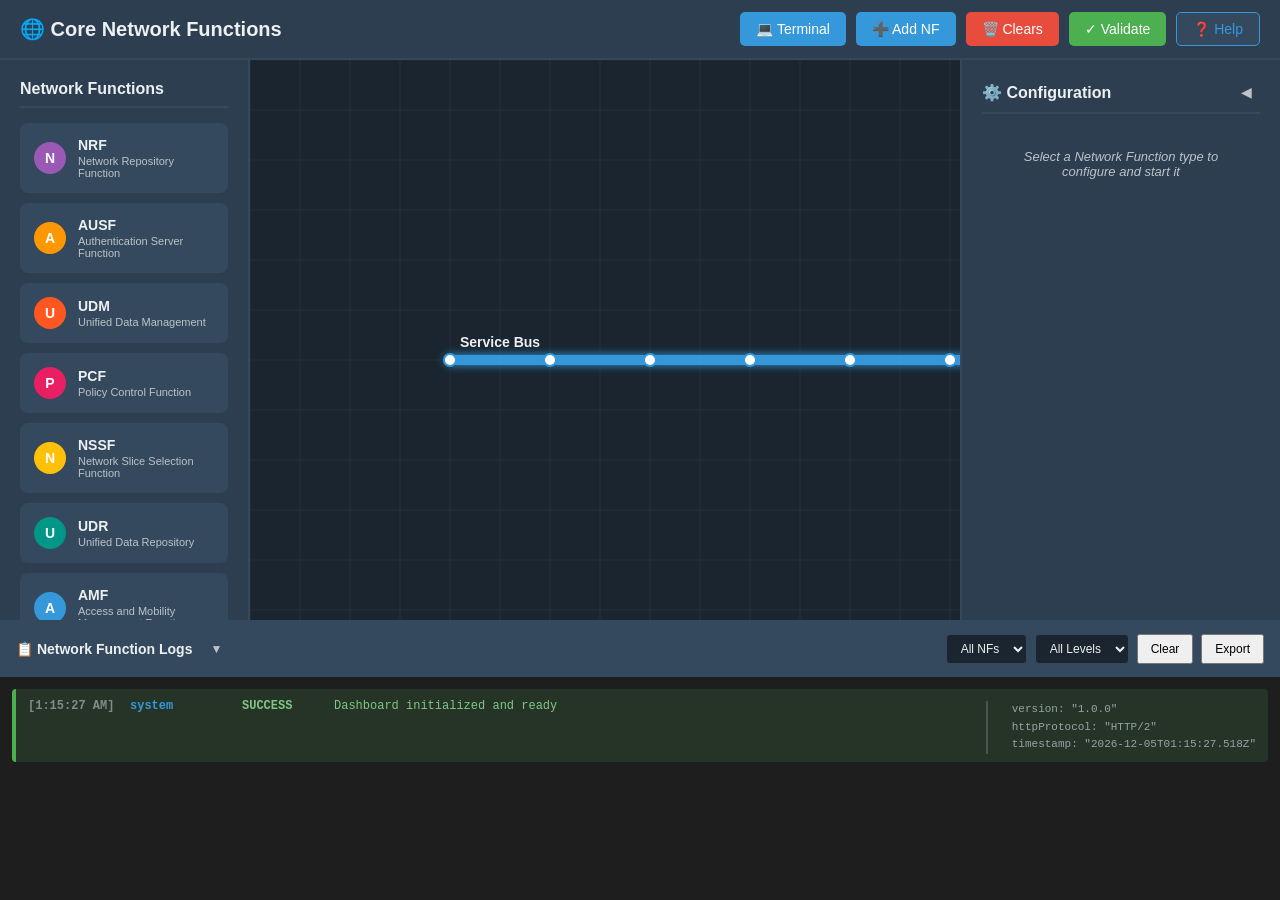
<file: simulation/index.html>
<!DOCTYPE html>
<html lang="en">

<head>
    <meta charset="UTF-8">
    <meta name="viewport" content="width=device-width, initial-scale=1.0">
    <title>5G SBA Network Dashboard</title>
    <link rel="stylesheet" href="css/main.css">
</head>

<body>
    <!-- Main Container -->
    <div class="dashboard-container">

        <!-- Top Toolbar -->
        <div class="toolbar">
            <div class="toolbar-left">
                <h1>🌐 Core Network Functions</h1>
            </div>
            <div class="toolbar-right">
                <!-- Main action buttons -->
                <button id="btn-terminal" class="btn btn-primary">💻 Terminal</button>
                <button id="btn-add-nf" class="btn btn-primary">➕ Add NF</button>
                <button id="btn-clear" class="btn btn-danger">🗑️ Clears</button>
                <button id="btn-validate" class="btn btn-info">✓ Validate</button>
                <button id="btn-help" class="btn btn-secondary">❓ Help</button>
            </div>
        </div>


        <!-- Main Content Area -->
        <div class="main-content">

            <!-- Left Sidebar - NF Palette -->
            <div class="sidebar-left">
                <h3>Network Functions</h3>
                <div class="nf-palette">
                    <!-- NF types will be dynamically added here -->
                </div>

                <div class="connection-controls">
                    <h3>Create Connection</h3>
                    <button id="btn-select-source" class="btn btn-block">Select Source</button>
                    <button id="btn-select-destination" class="btn btn-block" disabled>Select Destination</button>
                    <button id="btn-cancel-connection" class="btn btn-block btn-cancel"
                        style="display:none;">Cancel</button>
                </div>
            </div>

            <!-- Center Canvas Area -->
            <div class="canvas-container">
                <canvas id="main-canvas"></canvas>

                <!-- Canvas overlay messages -->
                <div id="canvas-message" class="canvas-message"></div>
            </div>

            <!-- Right Sidebar - Configuration Panel -->
            <div class="sidebar-right">
                <div id="config-panel" class="config-panel">
                    <div class="config-panel-header">
                        <h3>⚙️ Configuration</h3>
                        <button id="btn-toggle-config" class="btn-toggle-config" title="Hide/Show Configuration Panel (Ctrl+K)">
                            <span id="config-toggle-icon">◀</span>
                        </button>
                    </div>
                    <!-- Configuration form will be dynamically inserted here -->
                    <div id="config-form">
                        <p class="hint">Select a Network Function type to configure and start it</p>
                    </div>
                </div>
            </div>

        </div>

        <!-- Bottom Log Panel -->
        <div class="log-panel" id="log-panel">
            <div class="log-panel-header">
                <div class="log-header-left">
                    <h3>📋 Network Function Logs</h3>
                    <button id="btn-toggle-logs" class="btn-toggle-logs" title="Hide/Show Logs (Ctrl+L)">
                        <span id="toggle-icon">▼</span>
                    </button>
                </div>
                <div class="log-controls">
                    <select id="log-filter-nf">
                        <option value="all">All NFs</option>
                    </select>
                    <select id="log-filter-level">
                        <option value="all">All Levels</option>
                        <option value="ERROR">Errors</option>
                        <option value="WARNING">Warnings</option>
                        <option value="INFO">Info</option>
                        <option value="SUCCESS">Success</option>
                    </select>
                    <button id="btn-clear-logs" class="btn-small">Clear</button>
                    <button id="btn-export-logs" class="btn-small">Export</button>
                </div>
            </div>
            <div id="log-content" class="log-content">
                <!-- Logs will be dynamically added here -->
            </div>
        </div>

    </div>

    <!-- Modal for Adding NF -->
    <div id="add-nf-modal" class="modal" style="display:none;">
        <div class="modal-content">
            <h2>Select Network Function Type</h2>
            <div id="nf-grid" class="nf-grid">
                <!-- NF selection buttons will be added here -->
            </div>
            <button id="modal-cancel" class="btn btn-secondary">Cancel</button>
        </div>
    </div>

    <!-- Help Modal -->
    <div id="help-modal" class="modal" style="display:none;">
        <div class="modal-content help-modal-content">
            <h2>📚 5G Service-Based Architecture Guide</h2>
            <div class="help-content">
                <ol class="help-steps">
                    <li><span>Open the SBA Dashboard and verify all panels are loaded properly.</span></li>
                    <li><span>Open the <strong>Terminal</strong> from the toolbar.</span></li>
                    <li><span>Run <code>docker compose -f docker-compose.yml up -d</code> to start all Network Functions at once.</span></li>
                    <li><span>Or run <code>docker compose -f docker-compose.yml up -d &lt;service-name&gt;</code> to start a specific NF (e.g., <code>oai-nrf</code>).</span></li>
                    <li><span>Alternatively, select an NF from the left palette to configure and start it manually.</span></li>
                    <li><span>Enter a valid IP address, port number, and HTTP protocol, then click <strong>Start NF</strong>.</span></li>
                    <li><span>Wait 4–5 seconds for the NF to stabilize and register with the NRF.</span></li>
                    <li><span>Check the Logs Section for <em>"NF started successfully"</em> and <em>"Service registration complete"</em>.</span></li>
                    <li><span>Repeat steps 5–8 for all remaining NFs (AMF, SMF, UPF, UDM, AUSF, PCF, etc.).</span></li>
                    <li><span>Check running networks using <code>docker network ls</code>.</span></li>
                    <li><span>Verify NF IPs using <code>docker network inspect oaiworkshop</code>.</span></li>
                    <li><span>Click an NF, open its <strong>Command Prompt</strong>, and run <code>ping &lt;target_IP&gt;</code> to validate NF-to-NF connectivity.</span></li>
                    <li><span>Check ping output — zero packet loss confirms the components can reach each other.</span></li>
                    <li><span>Stop all services using <code>docker compose -f docker-compose.yml down</code>.</span></li>
                </ol>
            </div>
            <div class="help-footer">
                <a href="../procedure.html" target="_blank" class="btn-view-procedures">
                    For More Details... 📄 View Full Procedures
                </a>
                <button id="help-close" class="btn-help-close">Close</button>
            </div>
        </div>
    </div>

    <!-- Load all JavaScript files in correct order -->
    <script src="js/data-store.js"></script>
    <script src="js/nf-manager.js"></script>
    <script src="js/connection-manager.js"></script>
    <script src="js/bus-manager.js"></script>
    <script src="js/ping-manager.js"></script>
    <script src="js/log-engine.js"></script>
    <script src="js/canvas-renderer.js"></script>
    <script src="js/docker.js"></script>
    <script src="js/ui-controller.js"></script>
    <script src="js/app.js"></script>
<script src="../assets/js/iframeResize.js"></script>
        
        </body>

</html>
</file>
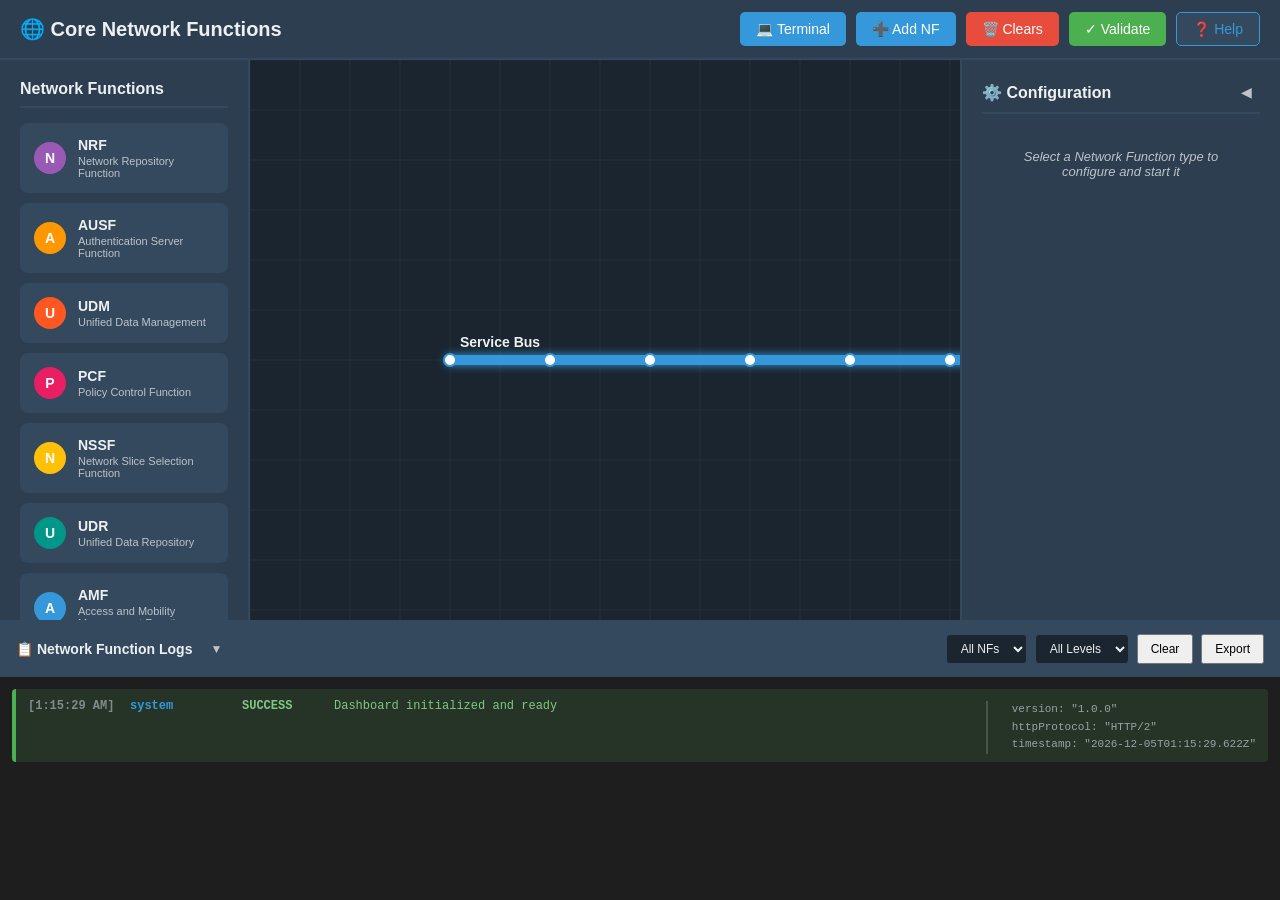
<file: experiment/simulation/index.html>
<!DOCTYPE html>
<html lang="en">

<head>
    <meta charset="UTF-8">
    <meta name="viewport" content="width=device-width, initial-scale=1.0">
    <title>5G SBA Network Dashboard</title>
    <link rel="stylesheet" href="css/main.css">
</head>

<body>
    <!-- Main Container -->
    <div class="dashboard-container">

        <!-- Top Toolbar -->
        <div class="toolbar">
            <div class="toolbar-left">
                <h1>🌐 Core Network Functions</h1>
            </div>
            <div class="toolbar-right">
                <!-- Main action buttons -->
                <button id="btn-terminal" class="btn btn-primary">💻 Terminal</button>
                <button id="btn-add-nf" class="btn btn-primary">➕ Add NF</button>
                <button id="btn-clear" class="btn btn-danger">🗑️ Clears</button>
                <button id="btn-validate" class="btn btn-info">✓ Validate</button>
                <button id="btn-help" class="btn btn-secondary">❓ Help</button>
            </div>
        </div>


        <!-- Main Content Area -->
        <div class="main-content">

            <!-- Left Sidebar - NF Palette -->
            <div class="sidebar-left">
                <h3>Network Functions</h3>
                <div class="nf-palette">
                    <!-- NF types will be dynamically added here -->
                </div>

                <div class="connection-controls">
                    <h3>Create Connection</h3>
                    <button id="btn-select-source" class="btn btn-block">Select Source</button>
                    <button id="btn-select-destination" class="btn btn-block" disabled>Select Destination</button>
                    <button id="btn-cancel-connection" class="btn btn-block btn-cancel"
                        style="display:none;">Cancel</button>
                </div>
            </div>

            <!-- Center Canvas Area -->
            <div class="canvas-container">
                <canvas id="main-canvas"></canvas>

                <!-- Canvas overlay messages -->
                <div id="canvas-message" class="canvas-message"></div>
            </div>

            <!-- Right Sidebar - Configuration Panel -->
            <div class="sidebar-right">
                <div id="config-panel" class="config-panel">
                    <div class="config-panel-header">
                        <h3>⚙️ Configuration</h3>
                        <button id="btn-toggle-config" class="btn-toggle-config" title="Hide/Show Configuration Panel (Ctrl+K)">
                            <span id="config-toggle-icon">◀</span>
                        </button>
                    </div>
                    <!-- Configuration form will be dynamically inserted here -->
                    <div id="config-form">
                        <p class="hint">Select a Network Function type to configure and start it</p>
                    </div>
                </div>
            </div>

        </div>

        <!-- Bottom Log Panel -->
        <div class="log-panel" id="log-panel">
            <div class="log-panel-header">
                <div class="log-header-left">
                    <h3>📋 Network Function Logs</h3>
                    <button id="btn-toggle-logs" class="btn-toggle-logs" title="Hide/Show Logs (Ctrl+L)">
                        <span id="toggle-icon">▼</span>
                    </button>
                </div>
                <div class="log-controls">
                    <select id="log-filter-nf">
                        <option value="all">All NFs</option>
                    </select>
                    <select id="log-filter-level">
                        <option value="all">All Levels</option>
                        <option value="ERROR">Errors</option>
                        <option value="WARNING">Warnings</option>
                        <option value="INFO">Info</option>
                        <option value="SUCCESS">Success</option>
                    </select>
                    <button id="btn-clear-logs" class="btn-small">Clear</button>
                    <button id="btn-export-logs" class="btn-small">Export</button>
                </div>
            </div>
            <div id="log-content" class="log-content">
                <!-- Logs will be dynamically added here -->
            </div>
        </div>

    </div>

    <!-- Modal for Adding NF -->
    <div id="add-nf-modal" class="modal" style="display:none;">
        <div class="modal-content">
            <h2>Select Network Function Type</h2>
            <div id="nf-grid" class="nf-grid">
                <!-- NF selection buttons will be added here -->
            </div>
            <button id="modal-cancel" class="btn btn-secondary">Cancel</button>
        </div>
    </div>

    <!-- Help Modal -->
    <div id="help-modal" class="modal" style="display:none;">
        <div class="modal-content help-modal-content">
            <h2>📚 5G Service-Based Architecture Guide</h2>
            <div class="help-content">
                <ol class="help-steps">
                    <li><span>Open the SBA Dashboard and verify all panels are loaded properly.</span></li>
                    <li><span>Open the <strong>Terminal</strong> from the toolbar.</span></li>
                    <li><span>Run <code>docker compose -f docker-compose.yml up -d</code> to start all Network Functions at once.</span></li>
                    <li><span>Or run <code>docker compose -f docker-compose.yml up -d &lt;service-name&gt;</code> to start a specific NF (e.g., <code>oai-nrf</code>).</span></li>
                    <li><span>Alternatively, select an NF from the left palette to configure and start it manually.</span></li>
                    <li><span>Enter a valid IP address, port number, and HTTP protocol, then click <strong>Start NF</strong>.</span></li>
                    <li><span>Wait 4–5 seconds for the NF to stabilize and register with the NRF.</span></li>
                    <li><span>Check the Logs Section for <em>"NF started successfully"</em> and <em>"Service registration complete"</em>.</span></li>
                    <li><span>Repeat steps 5–8 for all remaining NFs (AMF, SMF, UPF, UDM, AUSF, PCF, etc.).</span></li>
                    <li><span>Check running networks using <code>docker network ls</code>.</span></li>
                    <li><span>Verify NF IPs using <code>docker network inspect oaiworkshop</code>.</span></li>
                    <li><span>Click an NF, open its <strong>Command Prompt</strong>, and run <code>ping &lt;target_IP&gt;</code> to validate NF-to-NF connectivity.</span></li>
                    <li><span>Check ping output — zero packet loss confirms the components can reach each other.</span></li>
                    <li><span>Stop all services using <code>docker compose -f docker-compose.yml down</code>.</span></li>
                </ol>
            </div>
            <div class="help-footer">
                <a href="../procedure.html" target="_blank" class="btn-view-procedures">
                    For More Details... 📄 View Full Procedures
                </a>
                <button id="help-close" class="btn-help-close">Close</button>
            </div>
        </div>
    </div>

    <!-- Load all JavaScript files in correct order -->
    <script src="js/data-store.js"></script>
    <script src="js/nf-manager.js"></script>
    <script src="js/connection-manager.js"></script>
    <script src="js/bus-manager.js"></script>
    <script src="js/ping-manager.js"></script>
    <script src="js/log-engine.js"></script>
    <script src="js/canvas-renderer.js"></script>
    <script src="js/docker.js"></script>
    <script src="js/ui-controller.js"></script>
    <script src="js/app.js"></script>
</body>

</html>
</file>
<file: simulation/css/main.css>
/* ============================================
   5G SBA Dashboard Styles
   ============================================ */

/* CSS Variables for theming */
:root {
    --bg-primary: #1a252f;
    --bg-secondary: #2c3e50;
    --bg-tertiary: #34495e;
    --text-primary: #ecf0f1;
    --text-secondary: #bdc3c7;
    --border-color: #34495e;
    --accent-blue: #3498db;
    --accent-green: #4caf50;
    --accent-red: #e74c3c;
    --accent-orange: #ff9800;
    --accent-purple: #9b59b6;
}

/* Global Reset */
* {
    margin: 0;
    padding: 0;
    box-sizing: border-box;
}

body {
    font-family: 'Segoe UI', Tahoma, Geneva, Verdana, sans-serif;
    background: var(--bg-primary);
    color: var(--text-primary);
    overflow: hidden;
}

/* ============================================
   Dashboard Container
   ============================================ */
.dashboard-container {
    display: flex;
    flex-direction: column;
    height: 100vh;
    width: 100vw;
}

/* ============================================
   Toolbar (Top Bar)
   ============================================ */
.toolbar {
    background: var(--bg-secondary);
    border-bottom: 2px solid var(--border-color);
    padding: 12px 20px;
    display: flex;
    justify-content: space-between;
    align-items: center;
    height: 60px;
}

.toolbar-left h1 {
    font-size: 20px;
    font-weight: 600;
    color: var(--text-primary);
}

.toolbar-right {
    display: flex;
    gap: 10px;
}

/* ============================================
   Buttons
   ============================================ */
.btn {
    padding: 8px 16px;
    border: none;
    border-radius: 5px;
    font-size: 14px;
    font-weight: 500;
    cursor: pointer;
    transition: all 0.3s ease;
    outline: none;
}

.btn:hover {
    transform: translateY(-2px);
    box-shadow: 0 4px 8px rgba(0, 0, 0, 0.3);
}

.btn:active {
    transform: translateY(0);
}

.btn-primary {
    background: var(--accent-blue);
    color: white;
}

.btn-secondary {
    background: var(--bg-tertiary);
    color: var(--text-primary);
}

.btn-danger {
    background: var(--accent-red);
    color: white;
}

.btn-info {
    background: var(--accent-green);
    color: white;
}

.btn-block {
    width: 100%;
    margin-bottom: 8px;
}

.btn-small {
    padding: 6px 12px;
    font-size: 12px;
}

.btn-cancel {
    background: var(--accent-orange);
    color: white;
}

button:disabled {
    opacity: 0.5;
    cursor: not-allowed;
}

/* ============================================
   Main Content Area
   ============================================ */
.main-content {
    display: flex;
    flex: 1;
    overflow: hidden;
}

/* ============================================
   Left Sidebar (NF Palette)
   ============================================ */
.sidebar-left {
    width: 250px;
    background: var(--bg-secondary);
    border-right: 2px solid var(--border-color);
    padding: 20px;
    overflow-y: auto;
}

.sidebar-left h3 {
    font-size: 16px;
    margin-bottom: 15px;
    color: var(--text-primary);
    border-bottom: 2px solid var(--border-color);
    padding-bottom: 8px;
}

.nf-palette {
    display: flex;
    flex-direction: column;
    gap: 10px;
    margin-bottom: 30px;
}

.nf-palette-item {
    padding: 12px;
    background: var(--bg-tertiary);
    border-radius: 8px;
    border: 2px solid transparent;
    cursor: pointer;
    transition: all 0.3s ease;
    display: flex;
    align-items: center;
    gap: 12px;
}

.nf-palette-item:hover {
    border-color: var(--accent-blue);
    transform: translateX(5px);
}

.nf-icon-small {
    width: 32px;
    height: 32px;
    border-radius: 50%;
    display: flex;
    align-items: center;
    justify-content: center;
    font-weight: bold;
    font-size: 14px;
    color: white;
}

.nf-palette-item .nf-label {
    flex: 1;
}

.nf-palette-item .nf-name {
    font-weight: 600;
    font-size: 14px;
}

.nf-palette-item .nf-desc {
    font-size: 11px;
    color: var(--text-secondary);
    margin-top: 2px;
}

/* Connection Controls */
.connection-controls {
    margin-top: 20px;
}

/* ============================================
   Canvas Container (Center)
   ============================================ */
.canvas-container {
    flex: 1;
    background: var(--bg-primary);
    position: relative;
    overflow: hidden;
    display: flex;
    flex-direction: column;
}

#main-canvas {
    width: 100%;
    height: 100%;
    display: block;
    cursor: default;
    flex: 1;
}

.canvas-message {
    position: absolute;
    top: 20px;
    left: 50%;
    transform: translateX(-50%);
    background: rgba(52, 152, 219, 0.9);
    color: white;
    padding: 12px 24px;
    border-radius: 8px;
    font-size: 14px;
    font-weight: 500;
    display: none;
    z-index: 10;
    animation: fadeIn 0.3s ease;
}

.canvas-message.show {
    display: block;
}

@keyframes fadeIn {
    from { opacity: 0; transform: translateX(-50%) translateY(-10px); }
    to { opacity: 1; transform: translateX(-50%) translateY(0); }
}

/* ============================================
   Right Sidebar (Configuration Panel)
   ============================================ */
.sidebar-right {
    width: 320px;
    background: var(--bg-secondary);
    border-left: 2px solid var(--border-color);
    padding: 20px;
    overflow-y: auto;
}

/* Config panel h3 styles moved to .config-panel-header h3 */

.hint {
    color: var(--text-secondary);
    font-size: 13px;
    font-style: italic;
    text-align: center;
    padding: 20px;
}

#config-form {
    display: flex;
    flex-direction: column;
    gap: 15px;
}

.form-group {
    display: flex;
    flex-direction: column;
    gap: 6px;
}

.form-group label {
    font-size: 13px;
    font-weight: 500;
    color: var(--text-secondary);
}

.form-group input,
.form-group select {
    padding: 10px;
    background: var(--bg-tertiary);
    border: 1px solid var(--border-color);
    border-radius: 5px;
    color: var(--text-primary);
    font-size: 14px;
}

.form-group input:focus,
.form-group select:focus {
    outline: none;
    border-color: var(--accent-blue);
}

/* Configuration Panel Header and Toggle */
.config-panel-header {
    display: flex;
    justify-content: space-between;
    align-items: center;
    margin-bottom: 15px;
    padding-bottom: 8px;
    border-bottom: 2px solid var(--border-color);
}

.config-panel-header h3 {
    font-size: 16px;
    margin: 0;
    color: var(--text-primary);
}

.btn-toggle-config {
    background: none;
    border: none;
    color: var(--text-secondary);
    cursor: pointer;
    padding: 4px 8px;
    border-radius: 4px;
    font-size: 14px;
    transition: all 0.2s ease;
    min-width: 24px;
    text-align: center;
}

.btn-toggle-config:hover {
    background: var(--bg-primary);
    color: var(--text-primary);
}

/* Configuration Panel Collapsed State */
.sidebar-right.collapsed {
    width: 40px;
    padding: 20px 8px;
    transition: width 0.3s ease, padding 0.3s ease;
}

.sidebar-right.collapsed .config-panel-header h3 {
    display: none;
}

.sidebar-right.collapsed #config-form {
    display: none;
}

.sidebar-right.collapsed .btn-toggle-config {
    transform: rotate(180deg);
}

/* ============================================
   Log Panel (Bottom)
   ============================================ */
.log-panel {
    height: 280px;
    background: var(--bg-secondary);
    border-top: 2px solid var(--border-color);
    display: flex;
    flex-direction: column;
    transition: height 0.3s ease;
}

.log-panel.collapsed {
    height: 45px;
}

.log-panel-header {
    padding: 12px 16px;
    background: var(--bg-tertiary);
    border-bottom: 1px solid var(--border-color);
    display: flex;
    justify-content: space-between;
    align-items: center;
    min-height: 45px;
}

.log-header-left {
    display: flex;
    align-items: center;
    gap: 10px;
}

.log-panel-header h3 {
    font-size: 14px;
    font-weight: 600;
    margin: 0;
}

.btn-toggle-logs {
    background: none;
    border: none;
    color: var(--text-secondary);
    cursor: pointer;
    padding: 4px 8px;
    border-radius: 4px;
    font-size: 12px;
    transition: all 0.2s ease;
}

.btn-toggle-logs:hover {
    background: var(--bg-primary);
    color: var(--text-primary);
}

.log-content {
    flex: 1;
    overflow-y: auto;
    transition: opacity 0.3s ease;
}

.log-panel.collapsed .log-content {
    opacity: 0;
    pointer-events: none;
}

.log-panel.collapsed .log-controls {
    opacity: 0.5;
    pointer-events: none;
}

.log-controls {
    display: flex;
    gap: 8px;
    align-items: center;
}

.log-controls select {
    padding: 6px 10px;
    background: var(--bg-primary);
    border: 1px solid var(--border-color);
    border-radius: 4px;
    color: var(--text-primary);
    font-size: 12px;
}

.log-content {
    flex: 1;
    padding: 12px;
    overflow-y: auto;
    font-family: 'Courier New', 'Consolas', monospace;
    font-size: 12px;
    line-height: 1.6;
    background: #1e1e1e;
}

/* Log Entry Styles */
.log-entry {
    padding: 8px 12px;
    margin-bottom: 6px;
    border-left: 4px solid;
    border-radius: 4px;
    display: flex;
    gap: 12px;
    animation: slideIn 0.3s ease;
    font-family: 'Courier New', monospace;
}

@keyframes slideIn {
    from {
        opacity: 0;
        transform: translateX(-20px);
    }
    to {
        opacity: 1;
        transform: translateX(0);
    }
}

.log-entry.ERROR {
    background: rgba(231, 76, 60, 0.15);
    border-left-color: #e74c3c;
    color: #ff6b6b;
}

.log-entry.WARNING {
    background: rgba(255, 152, 0, 0.15);
    border-left-color: #ff9800;
    color: #ffa726;
}

.log-entry.INFO {
    background: rgba(52, 152, 219, 0.15);
    border-left-color: #3498db;
    color: #74b9ff;
}

.log-entry.SUCCESS {
    background: rgba(76, 175, 80, 0.15);
    border-left-color: #4caf50;
    color: #81c784;
}

.log-entry.DEBUG {
    background: rgba(149, 165, 166, 0.1);
    border-left-color: #95a5a6;
    color: #bdc3c7;
}

.log-timestamp {
    color: #7f8c8d;
    min-width: 90px;
    font-weight: 600;
}

.log-nf-name {
    color: #3498db;
    font-weight: bold;
    min-width: 100px;
}

.log-level {
    font-weight: bold;
    min-width: 80px;
}

.log-message {
    flex: 1;
    color: inherit;
}

.log-details {
    font-size: 11px;
    color: #95a5a6;
    margin-top: 4px;
    padding-left: 24px;
    border-left: 2px solid rgba(149, 165, 166, 0.3);
}

/* Scrollbar Styling */
.log-content::-webkit-scrollbar,
.sidebar-left::-webkit-scrollbar,
.sidebar-right::-webkit-scrollbar {
    width: 8px;
}

.log-content::-webkit-scrollbar-track,
.sidebar-left::-webkit-scrollbar-track,
.sidebar-right::-webkit-scrollbar-track {
    background: var(--bg-primary);
}

.log-content::-webkit-scrollbar-thumb,
.sidebar-left::-webkit-scrollbar-thumb,
.sidebar-right::-webkit-scrollbar-thumb {
    background: var(--bg-tertiary);
    border-radius: 4px;
}

.log-content::-webkit-scrollbar-thumb:hover,
.sidebar-left::-webkit-scrollbar-thumb:hover,
.sidebar-right::-webkit-scrollbar-thumb:hover {
    background: #4a5f7f;
}

/* ============================================
   Modal Styles
   ============================================ */
.modal {
    position: fixed;
    top: 0;
    left: 0;
    width: 100vw;
    height: 100vh;
    background: rgba(0, 0, 0, 0.7);
    display: flex;
    justify-content: center;
    align-items: center;
    z-index: 1000;
}

.modal-content {
    background: var(--bg-secondary);
    padding: 30px;
    border-radius: 12px;
    max-width: 600px;
    width: 90%;
    box-shadow: 0 8px 24px rgba(0, 0, 0, 0.5);
}

.modal-content h2 {
    font-size: 20px;
    margin-bottom: 20px;
    text-align: center;
}

.nf-grid {
    display: grid;
    grid-template-columns: repeat(3, 1fr);
    gap: 15px;
    margin-bottom: 20px;
}

.nf-select-btn {
    padding: 20px;
    background: var(--bg-tertiary);
    border: 2px solid transparent;
    border-radius: 10px;
    cursor: pointer;
    transition: all 0.3s ease;
    display: flex;
    flex-direction: column;
    align-items: center;
    gap: 10px;
    color: var(--text-primary);
}

.nf-select-btn:hover {
    border-color: var(--accent-blue);
    transform: translateY(-5px);
    box-shadow: 0 5px 15px rgba(52, 152, 219, 0.3);
}

.nf-select-btn .nf-icon {
    width: 60px;
    height: 60px;
    border-radius: 50%;
    display: flex;
    align-items: center;
    justify-content: center;
    font-size: 24px;
    font-weight: bold;
    color: white;
}

.nf-select-btn .nf-label {
    font-size: 14px;
    font-weight: 600;
}

/* ============================================
   Responsive Design
   ============================================ */
@media (max-width: 1200px) {
    .sidebar-left {
        width: 200px;
    }
    
    .sidebar-right {
        width: 280px;
    }
}

@media (max-width: 768px) {
    .main-content {
        flex-direction: column;
    }
    
    .sidebar-left,
    .sidebar-right {
        width: 100%;
        height: 200px;
    }
    
    .log-panel {
        height: 150px;
    }
}
/* =======
=====================================
   HTTP Protocol Dropdown Special Styling
   ============================================ */
#config-http-protocol {
    background: var(--bg-tertiary);
    border: 2px solid #3498db;
    color: var(--text-primary);
    font-weight: 600;
    padding: 12px;
    font-size: 14px;
    border-radius: 5px;
    cursor: pointer;
    transition: all 0.3s ease;
}

#config-http-protocol:hover {
    border-color: #2980b9;
    background: #2c3e50;
}

#config-http-protocol:focus {
    outline: none;
    border-color: #3498db;
    box-shadow: 0 0 0 3px rgba(52, 152, 219, 0.2);
}

/* Highlight protocol field */
.form-group:has(#config-http-protocol) {
    background: rgba(52, 152, 219, 0.05);
    padding: 12px;
    border-radius: 8px;
    border: 1px solid rgba(52, 152, 219, 0.2);
}

.form-group:has(#config-http-protocol) label {
    color: #3498db;
    font-weight: 600;
}

/* ============================================
   Help Modal Styling
   ============================================ */
.help-modal-content {
    max-width: 700px;
    width: 95%;
    padding: 0;
    background: #1b3a5c;
    border-radius: 10px;
    max-height: 88vh;
    display: flex;
    flex-direction: column;
    overflow: hidden;
    box-shadow: 0 16px 48px rgba(0,0,0,0.7);
}

.help-modal-content h2 {
    font-size: 17px;
    font-weight: 700;
    color: #ecf0f1;
    margin: 0;
    padding: 20px 24px 16px;
    border-bottom: 1px solid rgba(255,255,255,0.08);
    text-align: center;
    background: #1b3a5c;
    flex-shrink: 0;
}

.help-content {
    flex: 1;
    overflow-y: auto;
    padding: 8px 24px 4px;
    background: #1b3a5c;
}

.help-content::-webkit-scrollbar {
    width: 7px;
}

.help-content::-webkit-scrollbar-track {
    background: #152d47;
}

.help-content::-webkit-scrollbar-thumb {
    background: #2e6da4;
    border-radius: 4px;
}

.help-steps {
    list-style: none;
    padding: 0;
    margin: 0;
    counter-reset: help-counter;
}

.help-steps li {
    counter-increment: help-counter;
    display: flex;
    align-items: flex-start;
    gap: 14px;
    padding: 11px 0;
    border-bottom: 1px solid rgba(255,255,255,0.07);
    color: #d6e8f7;
    font-size: 13.5px;
    line-height: 1.55;
}

.help-steps li:last-child {
    border-bottom: none;
}

.help-steps li::before {
    content: counter(help-counter);
    min-width: 30px;
    height: 30px;
    background: #1a8fd1;
    color: #fff;
    border-radius: 50%;
    display: flex;
    align-items: center;
    justify-content: center;
    font-size: 12px;
    font-weight: 700;
    flex-shrink: 0;
    margin-top: 1px;
    box-shadow: 0 2px 6px rgba(26,143,209,0.4);
}

.help-steps li span {
    flex: 1;
}

.help-steps li strong {
    color: #ffffff;
    font-weight: 700;
}

.help-steps li code {
    background: rgba(26, 143, 209, 0.18);
    color: #7ecfff;
    padding: 1px 6px;
    border-radius: 4px;
    font-family: 'Consolas', 'Courier New', monospace;
    font-size: 12px;
    white-space: nowrap;
}

.help-steps li em {
    color: #a8d8ea;
    font-style: italic;
}

.help-footer {
    padding: 14px 24px 20px;
    display: flex;
    flex-direction: column;
    gap: 10px;
    background: #162f4a;
    border-top: 1px solid rgba(255,255,255,0.08);
    flex-shrink: 0;
}

.btn-view-procedures {
    display: flex;
    align-items: center;
    justify-content: center;
    gap: 8px;
    background: #1a8fd1;
    color: #fff;
    font-size: 14px;
    font-weight: 600;
    padding: 13px 20px;
    border-radius: 6px;
    text-decoration: none;
    cursor: pointer;
    transition: background 0.2s ease;
    border: none;
    width: 100%;
    box-sizing: border-box;
}

.btn-view-procedures:hover {
    background: #1e9fe8;
    color: #fff;
    text-decoration: none;
}

.btn-help-close {
    display: block;
    width: 100%;
    background: #1a8fd1;
    color: #fff;
    font-size: 14px;
    font-weight: 600;
    padding: 13px 20px;
    border-radius: 6px;
    border: none;
    cursor: pointer;
    transition: background 0.2s ease;
    box-sizing: border-box;
}

.btn-help-close:hover {
    background: #1e9fe8;
}
    color: #2ecc71;
}

.connection-type.bus-nf {
    background: rgba(52, 152, 219, 0.2);
    color: #3498db;
}

.connection-type.bus-bus {
    background: rgba(255, 152, 0, 0.2);
    color: #ff9800;
}

.connection-type.nf-nf {
    background: rgba(155, 89, 182, 0.2);
    color: #9b59b6;
}

/* Help button styling */
#btn-help {
    background: var(--bg-tertiary);
    border: 1px solid var(--accent-blue);
    color: var(--accent-blue);
}

#btn-help:hover {
    background: var(--accent-blue);
    color: white;
}
/* ==
==========================================
   New Configuration Panel Styles
   ============================================ */

.config-hint {
    background: rgba(52, 152, 219, 0.1);
    border: 1px solid rgba(52, 152, 219, 0.3);
    border-radius: 6px;
    padding: 12px;
    margin-bottom: 15px;
    font-size: 13px;
    color: var(--accent-blue);
    text-align: center;
}

.btn-success {
    background: var(--accent-green);
    color: white;
    font-weight: 600;
}

.btn-success:hover {
    background: #45a049;
    transform: translateY(-2px);
    box-shadow: 0 4px 12px rgba(76, 175, 80, 0.3);
}

.form-group input[required] {
    border-left: 3px solid var(--accent-blue);
}

.form-group input[required]:invalid {
    border-left-color: var(--accent-red);
}

.form-group input[required]:valid {
    border-left-color: var(--accent-green);
}

/* Enhanced form styling for new NF configuration */
#config-form h4 {
    color: var(--text-primary);
    font-size: 18px;
    margin-bottom: 10px;
    text-align: center;
    border-bottom: 2px solid var(--accent-blue);
    padding-bottom: 8px;
}

/* Button animations */
.btn-success {
    position: relative;
    overflow: hidden;
}

.btn-success::before {
    content: '';
    position: absolute;
    top: 0;
    left: -100%;
    width: 100%;
    height: 100%;
    background: linear-gradient(90deg, transparent, rgba(255,255,255,0.2), transparent);
    transition: left 0.5s;
}

.btn-success:hover::before {
    left: 100%;
}
/* =
===========================================
   Ping Troubleshooting Section Styles
   ============================================ */
.troubleshoot-section {
    margin-top: 25px;
    padding: 20px;
    background: rgba(52, 152, 219, 0.05);
    border: 2px solid rgba(52, 152, 219, 0.2);
    border-radius: 10px;
    position: relative;
}

.troubleshoot-section::before {
    content: '';
    position: absolute;
    top: -2px;
    left: -2px;
    right: -2px;
    bottom: -2px;
    background: linear-gradient(45deg, #3498db, #2ecc71, #f39c12, #e74c3c);
    border-radius: 10px;
    z-index: -1;
    opacity: 0.3;
    animation: troubleshootGlow 3s ease-in-out infinite alternate;
}

@keyframes troubleshootGlow {
    0% { opacity: 0.2; }
    100% { opacity: 0.4; }
}

.troubleshoot-section h4 {
    color: var(--accent-blue);
    font-size: 16px;
    margin-bottom: 10px;
    text-align: center;
    font-weight: 600;
    text-shadow: 0 0 10px rgba(52, 152, 219, 0.3);
}

.troubleshoot-section .config-hint {
    background: rgba(52, 152, 219, 0.15);
    border: 1px solid rgba(52, 152, 219, 0.4);
    color: #74b9ff;
    font-size: 12px;
    margin-bottom: 15px;
}

.troubleshoot-section .form-group {
    margin-bottom: 15px;
}

.troubleshoot-section .form-group input {
    background: var(--bg-primary);
    border: 2px solid rgba(52, 152, 219, 0.3);
    color: var(--text-primary);
    transition: all 0.3s ease;
}

.troubleshoot-section .form-group input:focus {
    border-color: var(--accent-blue);
    box-shadow: 0 0 0 3px rgba(52, 152, 219, 0.2);
    background: rgba(52, 152, 219, 0.05);
}

.troubleshoot-section .form-group input::placeholder {
    color: var(--text-secondary);
    opacity: 0.7;
}

/* Ping Button Styles */
.troubleshoot-section .btn {
    margin-bottom: 8px;
    font-weight: 600;
    position: relative;
    overflow: hidden;
    transition: all 0.3s ease;
}

.troubleshoot-section .btn:disabled {
    opacity: 0.6;
    cursor: not-allowed;
    transform: none;
}

.troubleshoot-section .btn:disabled:hover {
    transform: none;
    box-shadow: none;
}

/* Ping Target Button */
#btn-ping-target {
    background: linear-gradient(135deg, #3498db, #2980b9);
    color: white;
    border: none;
}

#btn-ping-target:hover:not(:disabled) {
    background: linear-gradient(135deg, #2980b9, #1f4e79);
    box-shadow: 0 4px 15px rgba(52, 152, 219, 0.4);
}

/* Network Ping Button */
#btn-ping-network {
    background: linear-gradient(135deg, #2ecc71, #27ae60);
    color: white;
    border: none;
}

#btn-ping-network:hover:not(:disabled) {
    background: linear-gradient(135deg, #27ae60, #1e8449);
    box-shadow: 0 4px 15px rgba(46, 204, 113, 0.4);
}

/* Ping History Button */
#btn-ping-history {
    background: linear-gradient(135deg, #f39c12, #e67e22);
    color: white;
    border: none;
}

#btn-ping-history:hover:not(:disabled) {
    background: linear-gradient(135deg, #e67e22, #d35400);
    box-shadow: 0 4px 15px rgba(243, 156, 18, 0.4);
}

/* Button Loading Animation */
.troubleshoot-section .btn:disabled::after {
    content: '';
    position: absolute;
    top: 50%;
    left: 50%;
    width: 16px;
    height: 16px;
    margin: -8px 0 0 -8px;
    border: 2px solid transparent;
    border-top: 2px solid rgba(255, 255, 255, 0.8);
    border-radius: 50%;
    animation: buttonSpin 1s linear infinite;
}

@keyframes buttonSpin {
    0% { transform: rotate(0deg); }
    100% { transform: rotate(360deg); }
}

/* Ping Input Field Enhancement */
#ping-target-ip {
    font-family: 'Courier New', monospace;
    font-size: 14px;
    letter-spacing: 0.5px;
}

#ping-target-ip:valid {
    border-color: var(--accent-green);
    background: rgba(46, 204, 113, 0.05);
}

#ping-target-ip:invalid:not(:placeholder-shown) {
    border-color: var(--accent-red);
    background: rgba(231, 76, 60, 0.05);
}

/* Responsive adjustments for troubleshooting section */
@media (max-width: 768px) {
    .troubleshoot-section {
        margin-top: 15px;
        padding: 15px;
    }
    
    .troubleshoot-section .btn {
        font-size: 13px;
        padding: 10px 12px;
    }
}/* 
============================================
   Command Input Terminal Styles
   ============================================ */
.log-command-input {
    background: #1e1e1e;
    border-top: 2px solid var(--accent-blue);
    padding: 0;
    font-family: 'Courier New', monospace;
    animation: slideUp 0.3s ease;
}

@keyframes slideUp {
    from {
        opacity: 0;
        transform: translateY(20px);
    }
    to {
        opacity: 1;
        transform: translateY(0);
    }
}

.command-input-header {
    background: var(--bg-tertiary);
    padding: 8px 12px;
    display: flex;
    justify-content: space-between;
    align-items: center;
    border-bottom: 1px solid var(--border-color);
}

.command-input-header span {
    color: var(--accent-blue);
    font-weight: bold;
    font-size: 12px;
}

.btn-close-terminal {
    background: none;
    border: none;
    color: var(--text-secondary);
    cursor: pointer;
    font-size: 16px;
    padding: 2px 6px;
    border-radius: 3px;
    transition: all 0.2s ease;
}

.btn-close-terminal:hover {
    background: var(--accent-red);
    color: white;
}

.command-input-line {
    display: flex;
    align-items: center;
    padding: 10px 12px;
    background: #1e1e1e;
}

.command-prompt {
    color: var(--accent-green);
    font-weight: bold;
    margin-right: 8px;
    font-size: 14px;
}

#command-input {
    flex: 1;
    background: transparent;
    border: none;
    color: var(--text-primary);
    font-family: 'Courier New', monospace;
    font-size: 14px;
    padding: 6px 8px;
    outline: none;
}

#command-input::placeholder {
    color: var(--text-secondary);
    opacity: 0.6;
}

#command-input:focus {
    background: rgba(52, 152, 219, 0.05);
    border-radius: 3px;
}

.btn-execute {
    background: var(--accent-blue);
    border: none;
    color: white;
    padding: 6px 10px;
    border-radius: 4px;
    cursor: pointer;
    font-size: 12px;
    margin-left: 8px;
    transition: all 0.2s ease;
}

.btn-execute:hover {
    background: #2980b9;
    transform: scale(1.05);
}

.btn-execute:active {
    transform: scale(0.95);
}

/* Terminal command suggestions */
.command-suggestions {
    position: absolute;
    bottom: 100%;
    left: 0;
    right: 0;
    background: var(--bg-secondary);
    border: 1px solid var(--border-color);
    border-bottom: none;
    max-height: 120px;
    overflow-y: auto;
    z-index: 10;
}

.command-suggestion {
    padding: 8px 12px;
    cursor: pointer;
    font-family: 'Courier New', monospace;
    font-size: 12px;
    border-bottom: 1px solid var(--border-color);
    transition: background 0.2s ease;
}

.command-suggestion:hover {
    background: var(--accent-blue);
    color: white;
}

.command-suggestion:last-child {
    border-bottom: none;
}

/* Enhanced log panel when terminal is active */
.log-panel.terminal-active {
    border-top-color: var(--accent-blue);
    box-shadow: 0 -2px 10px rgba(52, 152, 219, 0.2);
}

.log-panel.terminal-active .log-panel-header {
    background: linear-gradient(135deg, var(--bg-tertiary), rgba(52, 152, 219, 0.1));
}/* ==
==========================================
   Windows Terminal Styles
   ============================================ */
.windows-terminal-modal {
    position: fixed;
    top: 0;
    left: 0;
    width: 100vw;
    height: 100vh;
    background: rgba(0, 0, 0, 0.7);
    display: flex;
    justify-content: center;
    align-items: center;
    z-index: 2000;
    opacity: 0;
    transition: opacity 0.3s ease;
}

.windows-terminal-modal.show {
    opacity: 1;
}

.windows-terminal-window {
    width: 800px;
    height: 600px;
    background: #000000;
    border: 2px solid #404040;
    border-radius: 8px 8px 0 0;
    box-shadow: 0 8px 32px rgba(0, 0, 0, 0.8);
    display: flex;
    flex-direction: column;
    font-family: 'Consolas', 'Courier New', monospace;
    transform: scale(0.9);
    transition: transform 0.3s ease;
}

.windows-terminal-modal.show .windows-terminal-window {
    transform: scale(1);
}

.windows-terminal-titlebar {
    background: linear-gradient(to bottom, #404040, #2a2a2a);
    height: 30px;
    display: flex;
    justify-content: space-between;
    align-items: center;
    padding: 0 10px;
    border-radius: 6px 6px 0 0;
    border-bottom: 1px solid #1a1a1a;
}

.terminal-title {
    color: #ffffff;
    font-size: 12px;
    font-weight: normal;
    display: flex;
    align-items: center;
    gap: 8px;
}

.terminal-icon {
    font-size: 10px;
}

.terminal-controls {
    display: flex;
    gap: 2px;
}

.terminal-btn {
    width: 18px;
    height: 18px;
    border: none;
    font-size: 12px;
    font-weight: bold;
    cursor: pointer;
    display: flex;
    align-items: center;
    justify-content: center;
    transition: background 0.2s ease;
}

.terminal-btn.minimize {
    background: #404040;
    color: #ffffff;
}

.terminal-btn.minimize:hover {
    background: #505050;
}

.terminal-btn.maximize {
    background: #404040;
    color: #ffffff;
}

.terminal-btn.maximize:hover {
    background: #505050;
}

.terminal-btn.close {
    background: #e74c3c;
    color: #ffffff;
}

.terminal-btn.close:hover {
    background: #c0392b;
}

.windows-terminal-content {
    flex: 1;
    background: #000000;
    color: #f4f7f2;
    padding: 10px;
    overflow-y: auto;
    font-size: 14px;
    line-height: 1.2;
    display: flex;
    flex-direction: column;
}

.terminal-header {
    color: #ffffff;
    margin-bottom: 10px;
    font-size: 13px;
}

.terminal-output {
    flex: 1;
    overflow-y: auto;
    margin-bottom: 10px;
    user-select: text;
    -webkit-user-select: text;
    -moz-user-select: text;
    -ms-user-select: text;
}

.terminal-line {
    margin: 2px 0;
    white-space: pre-wrap;
    word-wrap: break-word;
}

.terminal-command {
    color: #ffffff;
    font-weight: bold;
}

.terminal-info {
    color: #ffffff;
}

.terminal-success {
    color: #15d815;
}

.terminal-error {
    color: #ff6b6b;
}

.terminal-blank {
    height: 14px;
}

.terminal-input-line {
    display: flex;
    align-items: center;
    background: #000000;
    padding-top: 5px;
}

.terminal-prompt {
    color: #ffffff;
    margin-right: 5px;
    font-weight: bold;
    white-space: nowrap;
}

.terminal-input {
    flex: 1;
    background: transparent;
    border: none;
    color: #ffffff;
    font-family: 'Consolas', 'Courier New', monospace;
    font-size: 14px;
    outline: none;
    caret-color: #ffffff;
}

.terminal-input::selection {
    background: #0078d4;
    color: #ffffff;
}

/* Terminal scrollbar */
.terminal-output::-webkit-scrollbar {
    width: 12px;
}

.terminal-output::-webkit-scrollbar-track {
    background: #1a1a1a;
}

.terminal-output::-webkit-scrollbar-thumb {
    background: #404040;
    border-radius: 6px;
}

.terminal-output::-webkit-scrollbar-thumb:hover {
    background: #505050;
}

/* Terminal button styling */
.btn-terminal {
    background: linear-gradient(135deg, #000000, #2a2a2a);
    color: #f8fcf8;
    border: 2px solid #404040;
    font-family: 'Consolas', 'Courier New', monospace;
    font-weight: bold;
    position: relative;
    overflow: hidden;
}

.btn-terminal:hover:not(:disabled) {
    background: linear-gradient(135deg, #1a1a1a, #404040);
    border-color: #00ff00;
    box-shadow: 0 4px 15px rgba(0, 255, 0, 0.3);
    color: #ffffff;
}

.btn-terminal::before {
    content: '';
    position: absolute;
    top: 0;
    left: -100%;
    width: 100%;
    height: 100%;
    background: linear-gradient(90deg, transparent, rgba(0, 255, 0, 0.2), transparent);
    transition: left 0.5s;
}

.btn-terminal:hover::before {
    left: 100%;
}

/* Responsive terminal */
@media (max-width: 900px) {
    .windows-terminal-window {
        width: 95vw;
        height: 80vh;
    }
}

@media (max-width: 600px) {
    .windows-terminal-window {
        width: 100vw;
        height: 100vh;
        border-radius: 0;
    }
    
    .windows-terminal-content {
        font-size: 12px;
    }
    
    .terminal-input {
        font-size: 12px;
    }
}

/* ============================================
   Docker Terminal Styles
   ============================================ */
.docker-terminal-modal {
    position: fixed;
    top: 0;
    left: 0;
    width: 100vw;
    height: 100vh;
    background: rgba(0, 0, 0, 0.7);
    display: flex;
    justify-content: center;
    align-items: center;
    z-index: 2001; /* Higher than Windows terminal */
    opacity: 0;
    transition: opacity 0.3s ease;
}

.docker-terminal-modal.show {
    opacity: 1;
}

.docker-terminal-window {
    width: 900px;
    height: 600px;
    background: #0c0c0c;
    border: 1px solid #333333;
    border-radius: 4px;
    box-shadow: 0 10px 40px rgba(0, 0, 0, 0.9);
    display: flex;
    flex-direction: column;
    font-family: 'Consolas', 'Courier New', 'Lucida Console', monospace;
    transform: scale(0.9);
    transition: transform 0.3s ease;
    position: absolute;
    top: 50%;
    left: 50%;
    transform: translate(-50%, -50%);
    resize: none;
}

.docker-terminal-modal.show .docker-terminal-window {
    transform: translate(-50%, -50%) scale(1);
}

/* When window is being dragged or positioned */
.docker-terminal-window[style*="left"] {
    transform: scale(1) !important;
}

.docker-terminal-titlebar {
    background: #1f1f1f;
    height: 32px;
    display: flex;
    justify-content: space-between;
    align-items: center;
    padding: 0 10px;
    border-radius: 3px 3px 0 0;
    border-bottom: 1px solid #333333;
    user-select: none;
    -webkit-user-select: none;
    -moz-user-select: none;
    -ms-user-select: none;
}

.docker-terminal-title {
    color: #cccccc;
    font-size: 12px;
    font-weight: 400;
    display: flex;
    align-items: center;
    gap: 8px;
}

.docker-terminal-icon {
    font-size: 14px;
}

.docker-terminal-controls {
    display: flex;
    gap: 4px;
}

.docker-terminal-btn {
    width: 18px;
    height: 18px;
    border: none;
    font-size: 12px;
    font-weight: bold;
    cursor: pointer;
    display: flex;
    align-items: center;
    justify-content: center;
    transition: all 0.2s ease;
    border-radius: 2px;
}

.docker-terminal-btn.minimize {
    background: transparent;
    color: #888888;
}

.docker-terminal-btn.minimize:hover {
    background: #333333;
    color: #cccccc;
}

.docker-terminal-btn.maximize {
    background: transparent;
    color: #888888;
}

.docker-terminal-btn.maximize:hover {
    background: #333333;
    color: #cccccc;
}

.docker-terminal-btn.close {
    background: transparent;
    color: #888888;
}

.docker-terminal-btn.close:hover {
    background: #c75450;
    color: #ffffff;
}

.docker-terminal-content {
    flex: 1;
    background: #0c0c0c;
    color: #cccccc;
    padding: 8px 12px;
    overflow-y: auto;
    font-size: 13px;
    line-height: 1.4;
    display: flex;
    flex-direction: column;
    font-family: 'Consolas', 'Courier New', 'Lucida Console', monospace;
}

.docker-terminal-header {
    color: #7d8590;
    margin-bottom: 12px;
    font-size: 12px;
}

.docker-terminal-output {
    flex: 1;
    overflow-y: auto;
    padding-bottom: 4px;
    user-select: text;
    -webkit-user-select: text;
    -moz-user-select: text;
    -ms-user-select: text;
}

.docker-terminal-line {
    margin: 1px 0;
    white-space: pre-wrap;
    word-wrap: break-word;
    font-size: 13px;
    line-height: 1.4;
}

.docker-terminal-command {
    color: #cccccc;
}

.docker-terminal-info {
    color: #cccccc;
}

.docker-terminal-success {
    color: #0dbc79;
}

.docker-terminal-warning {
    color: #e5e510;
}

.docker-terminal-error {
    color: #f14c4c;
}

.docker-terminal-blank {
    height: 13px;
}

.docker-terminal-input-line {
    display: flex;
    align-items: center;
    background: transparent;
    padding: 2px 0;
    font-family: 'Consolas', 'Courier New', monospace;
    font-size: 13px;
    line-height: 1.4;
}

.docker-terminal-prompt {
    color: #f3f7f5;
    margin-right: 8px;
    font-weight: 600;
    white-space: nowrap;
    flex-shrink: 0;
}

.docker-terminal-input-text {
    color: #c9d1d9;
    white-space: pre-wrap;
    word-break: break-all;
}

.docker-terminal-cursor {
    color: #0dbc79;
    animation: terminalCursorBlink 1s step-end infinite;
    font-weight: normal;
}

.docker-terminal-cursor-char {
    background-color: #0dbc79;
    color: #0c0c0c;
    animation: terminalCursorBlink 1s step-end infinite;
}

@keyframes terminalCursorBlink {
    0%, 50% { opacity: 1; }
    51%, 100% { opacity: 0; }
}

/* Legacy input style - keep for compatibility */
.docker-terminal-input {
    flex: 1;
    background: transparent;
    border: none;
    color: #c9d1d9;
    font-family: 'Consolas', 'Courier New', monospace;
    font-size: 13px;
    outline: none;
    caret-color: #58a6ff;
}

.docker-terminal-input::selection {
    background: #1f6feb;
    color: #ffffff;
}

/* Docker terminal scrollbar */
.docker-terminal-output::-webkit-scrollbar {
    width: 12px;
}

.docker-terminal-output::-webkit-scrollbar-track {
    background: #0d1117;
}

.docker-terminal-output::-webkit-scrollbar-thumb {
    background: #30363d;
    border-radius: 6px;
}

.docker-terminal-output::-webkit-scrollbar-thumb:hover {
    background: #484f58;
}

/* Resize handle for docker terminal */
.docker-terminal-resize-handle {
    position: absolute;
    bottom: 0;
    right: 0;
    width: 20px;
    height: 20px;
    cursor: nwse-resize;
    background: linear-gradient(135deg, transparent 50%, #30363d 50%);
    border-bottom-right-radius: 6px;
    z-index: 10;
}

.docker-terminal-resize-handle:hover {
    background: linear-gradient(135deg, transparent 50%, #484f58 50%);
}

.docker-terminal-resize-handle::after {
    content: '';
    position: absolute;
    bottom: 2px;
    right: 2px;
    width: 12px;
    height: 12px;
    background: 
        linear-gradient(to right, transparent 40%, #58a6ff 40%, #58a6ff 60%, transparent 60%),
        linear-gradient(to bottom, transparent 40%, #58a6ff 40%, #58a6ff 60%, transparent 60%);
    opacity: 0.5;
}

.docker-terminal-resize-handle:hover::after {
    opacity: 1;
}

/* Responsive Docker terminal */
@media (max-width: 1000px) {
    .docker-terminal-window {
        width: 95vw;
        height: 85vh;
    }
}

@media (max-width: 600px) {
    .docker-terminal-window {
        width: 100vw;
        height: 100vh;
        border-radius: 0;
    }
    
    .docker-terminal-content {
        font-size: 12px;
    }
    
    .docker-terminal-input {
        font-size: 12px;
    }
}

/* ============================================
   Auto-Assignment Indicators
   ============================================ */
.auto-assigned {
    color: #2ecc71;
    font-size: 10px;
    font-weight: normal;
    background: rgba(46, 204, 113, 0.1);
    padding: 2px 6px;
    border-radius: 3px;
    margin-left: 8px;
    animation: pulse 2s infinite;
}

@keyframes pulse {
    0% { opacity: 0.7; }
    50% { opacity: 1; }
    100% { opacity: 0.7; }
}

/* Enhanced form group styling for auto-assigned fields */
.form-group:has(.auto-assigned) {
    background: rgba(46, 204, 113, 0.03);
    border: 1px solid rgba(46, 204, 113, 0.2);
    border-radius: 6px;
    padding: 12px;
    margin-bottom: 15px;
}

.form-group:has(.auto-assigned) input {
    border-color: rgba(46, 204, 113, 0.4);
    background: rgba(46, 204, 113, 0.05);
}

.form-group:has(.auto-assigned) input:focus {
    border-color: #2ecc71;
    box-shadow: 0 0 0 3px rgba(46, 204, 113, 0.2);
}
</file>
<file: experiment/simulation/css/main.css>
/* ============================================
   5G SBA Dashboard Styles
   ============================================ */

/* CSS Variables for theming */
:root {
    --bg-primary: #1a252f;
    --bg-secondary: #2c3e50;
    --bg-tertiary: #34495e;
    --text-primary: #ecf0f1;
    --text-secondary: #bdc3c7;
    --border-color: #34495e;
    --accent-blue: #3498db;
    --accent-green: #4caf50;
    --accent-red: #e74c3c;
    --accent-orange: #ff9800;
    --accent-purple: #9b59b6;
}

/* Global Reset */
* {
    margin: 0;
    padding: 0;
    box-sizing: border-box;
}

body {
    font-family: 'Segoe UI', Tahoma, Geneva, Verdana, sans-serif;
    background: var(--bg-primary);
    color: var(--text-primary);
    overflow: hidden;
}

/* ============================================
   Dashboard Container
   ============================================ */
.dashboard-container {
    display: flex;
    flex-direction: column;
    height: 100vh;
    width: 100vw;
}

/* ============================================
   Toolbar (Top Bar)
   ============================================ */
.toolbar {
    background: var(--bg-secondary);
    border-bottom: 2px solid var(--border-color);
    padding: 12px 20px;
    display: flex;
    justify-content: space-between;
    align-items: center;
    height: 60px;
}

.toolbar-left h1 {
    font-size: 20px;
    font-weight: 600;
    color: var(--text-primary);
}

.toolbar-right {
    display: flex;
    gap: 10px;
}

/* ============================================
   Buttons
   ============================================ */
.btn {
    padding: 8px 16px;
    border: none;
    border-radius: 5px;
    font-size: 14px;
    font-weight: 500;
    cursor: pointer;
    transition: all 0.3s ease;
    outline: none;
}

.btn:hover {
    transform: translateY(-2px);
    box-shadow: 0 4px 8px rgba(0, 0, 0, 0.3);
}

.btn:active {
    transform: translateY(0);
}

.btn-primary {
    background: var(--accent-blue);
    color: white;
}

.btn-secondary {
    background: var(--bg-tertiary);
    color: var(--text-primary);
}

.btn-danger {
    background: var(--accent-red);
    color: white;
}

.btn-info {
    background: var(--accent-green);
    color: white;
}

.btn-block {
    width: 100%;
    margin-bottom: 8px;
}

.btn-small {
    padding: 6px 12px;
    font-size: 12px;
}

.btn-cancel {
    background: var(--accent-orange);
    color: white;
}

button:disabled {
    opacity: 0.5;
    cursor: not-allowed;
}

/* ============================================
   Main Content Area
   ============================================ */
.main-content {
    display: flex;
    flex: 1;
    overflow: hidden;
}

/* ============================================
   Left Sidebar (NF Palette)
   ============================================ */
.sidebar-left {
    width: 250px;
    background: var(--bg-secondary);
    border-right: 2px solid var(--border-color);
    padding: 20px;
    overflow-y: auto;
}

.sidebar-left h3 {
    font-size: 16px;
    margin-bottom: 15px;
    color: var(--text-primary);
    border-bottom: 2px solid var(--border-color);
    padding-bottom: 8px;
}

.nf-palette {
    display: flex;
    flex-direction: column;
    gap: 10px;
    margin-bottom: 30px;
}

.nf-palette-item {
    padding: 12px;
    background: var(--bg-tertiary);
    border-radius: 8px;
    border: 2px solid transparent;
    cursor: pointer;
    transition: all 0.3s ease;
    display: flex;
    align-items: center;
    gap: 12px;
}

.nf-palette-item:hover {
    border-color: var(--accent-blue);
    transform: translateX(5px);
}

.nf-icon-small {
    width: 32px;
    height: 32px;
    border-radius: 50%;
    display: flex;
    align-items: center;
    justify-content: center;
    font-weight: bold;
    font-size: 14px;
    color: white;
}

.nf-palette-item .nf-label {
    flex: 1;
}

.nf-palette-item .nf-name {
    font-weight: 600;
    font-size: 14px;
}

.nf-palette-item .nf-desc {
    font-size: 11px;
    color: var(--text-secondary);
    margin-top: 2px;
}

/* Connection Controls */
.connection-controls {
    margin-top: 20px;
}

/* ============================================
   Canvas Container (Center)
   ============================================ */
.canvas-container {
    flex: 1;
    background: var(--bg-primary);
    position: relative;
    overflow: hidden;
    display: flex;
    flex-direction: column;
}

#main-canvas {
    width: 100%;
    height: 100%;
    display: block;
    cursor: default;
    flex: 1;
}

.canvas-message {
    position: absolute;
    top: 20px;
    left: 50%;
    transform: translateX(-50%);
    background: rgba(52, 152, 219, 0.9);
    color: white;
    padding: 12px 24px;
    border-radius: 8px;
    font-size: 14px;
    font-weight: 500;
    display: none;
    z-index: 10;
    animation: fadeIn 0.3s ease;
}

.canvas-message.show {
    display: block;
}

@keyframes fadeIn {
    from { opacity: 0; transform: translateX(-50%) translateY(-10px); }
    to { opacity: 1; transform: translateX(-50%) translateY(0); }
}

/* ============================================
   Right Sidebar (Configuration Panel)
   ============================================ */
.sidebar-right {
    width: 320px;
    background: var(--bg-secondary);
    border-left: 2px solid var(--border-color);
    padding: 20px;
    overflow-y: auto;
}

/* Config panel h3 styles moved to .config-panel-header h3 */

.hint {
    color: var(--text-secondary);
    font-size: 13px;
    font-style: italic;
    text-align: center;
    padding: 20px;
}

#config-form {
    display: flex;
    flex-direction: column;
    gap: 15px;
}

.form-group {
    display: flex;
    flex-direction: column;
    gap: 6px;
}

.form-group label {
    font-size: 13px;
    font-weight: 500;
    color: var(--text-secondary);
}

.form-group input,
.form-group select {
    padding: 10px;
    background: var(--bg-tertiary);
    border: 1px solid var(--border-color);
    border-radius: 5px;
    color: var(--text-primary);
    font-size: 14px;
}

.form-group input:focus,
.form-group select:focus {
    outline: none;
    border-color: var(--accent-blue);
}

/* Configuration Panel Header and Toggle */
.config-panel-header {
    display: flex;
    justify-content: space-between;
    align-items: center;
    margin-bottom: 15px;
    padding-bottom: 8px;
    border-bottom: 2px solid var(--border-color);
}

.config-panel-header h3 {
    font-size: 16px;
    margin: 0;
    color: var(--text-primary);
}

.btn-toggle-config {
    background: none;
    border: none;
    color: var(--text-secondary);
    cursor: pointer;
    padding: 4px 8px;
    border-radius: 4px;
    font-size: 14px;
    transition: all 0.2s ease;
    min-width: 24px;
    text-align: center;
}

.btn-toggle-config:hover {
    background: var(--bg-primary);
    color: var(--text-primary);
}

/* Configuration Panel Collapsed State */
.sidebar-right.collapsed {
    width: 40px;
    padding: 20px 8px;
    transition: width 0.3s ease, padding 0.3s ease;
}

.sidebar-right.collapsed .config-panel-header h3 {
    display: none;
}

.sidebar-right.collapsed #config-form {
    display: none;
}

.sidebar-right.collapsed .btn-toggle-config {
    transform: rotate(180deg);
}

/* ============================================
   Log Panel (Bottom)
   ============================================ */
.log-panel {
    height: 280px;
    background: var(--bg-secondary);
    border-top: 2px solid var(--border-color);
    display: flex;
    flex-direction: column;
    transition: height 0.3s ease;
}

.log-panel.collapsed {
    height: 45px;
}

.log-panel-header {
    padding: 12px 16px;
    background: var(--bg-tertiary);
    border-bottom: 1px solid var(--border-color);
    display: flex;
    justify-content: space-between;
    align-items: center;
    min-height: 45px;
}

.log-header-left {
    display: flex;
    align-items: center;
    gap: 10px;
}

.log-panel-header h3 {
    font-size: 14px;
    font-weight: 600;
    margin: 0;
}

.btn-toggle-logs {
    background: none;
    border: none;
    color: var(--text-secondary);
    cursor: pointer;
    padding: 4px 8px;
    border-radius: 4px;
    font-size: 12px;
    transition: all 0.2s ease;
}

.btn-toggle-logs:hover {
    background: var(--bg-primary);
    color: var(--text-primary);
}

.log-content {
    flex: 1;
    overflow-y: auto;
    transition: opacity 0.3s ease;
}

.log-panel.collapsed .log-content {
    opacity: 0;
    pointer-events: none;
}

.log-panel.collapsed .log-controls {
    opacity: 0.5;
    pointer-events: none;
}

.log-controls {
    display: flex;
    gap: 8px;
    align-items: center;
}

.log-controls select {
    padding: 6px 10px;
    background: var(--bg-primary);
    border: 1px solid var(--border-color);
    border-radius: 4px;
    color: var(--text-primary);
    font-size: 12px;
}

.log-content {
    flex: 1;
    padding: 12px;
    overflow-y: auto;
    font-family: 'Courier New', 'Consolas', monospace;
    font-size: 12px;
    line-height: 1.6;
    background: #1e1e1e;
}

/* Log Entry Styles */
.log-entry {
    padding: 8px 12px;
    margin-bottom: 6px;
    border-left: 4px solid;
    border-radius: 4px;
    display: flex;
    gap: 12px;
    animation: slideIn 0.3s ease;
    font-family: 'Courier New', monospace;
}

@keyframes slideIn {
    from {
        opacity: 0;
        transform: translateX(-20px);
    }
    to {
        opacity: 1;
        transform: translateX(0);
    }
}

.log-entry.ERROR {
    background: rgba(231, 76, 60, 0.15);
    border-left-color: #e74c3c;
    color: #ff6b6b;
}

.log-entry.WARNING {
    background: rgba(255, 152, 0, 0.15);
    border-left-color: #ff9800;
    color: #ffa726;
}

.log-entry.INFO {
    background: rgba(52, 152, 219, 0.15);
    border-left-color: #3498db;
    color: #74b9ff;
}

.log-entry.SUCCESS {
    background: rgba(76, 175, 80, 0.15);
    border-left-color: #4caf50;
    color: #81c784;
}

.log-entry.DEBUG {
    background: rgba(149, 165, 166, 0.1);
    border-left-color: #95a5a6;
    color: #bdc3c7;
}

.log-timestamp {
    color: #7f8c8d;
    min-width: 90px;
    font-weight: 600;
}

.log-nf-name {
    color: #3498db;
    font-weight: bold;
    min-width: 100px;
}

.log-level {
    font-weight: bold;
    min-width: 80px;
}

.log-message {
    flex: 1;
    color: inherit;
}

.log-details {
    font-size: 11px;
    color: #95a5a6;
    margin-top: 4px;
    padding-left: 24px;
    border-left: 2px solid rgba(149, 165, 166, 0.3);
}

/* Scrollbar Styling */
.log-content::-webkit-scrollbar,
.sidebar-left::-webkit-scrollbar,
.sidebar-right::-webkit-scrollbar {
    width: 8px;
}

.log-content::-webkit-scrollbar-track,
.sidebar-left::-webkit-scrollbar-track,
.sidebar-right::-webkit-scrollbar-track {
    background: var(--bg-primary);
}

.log-content::-webkit-scrollbar-thumb,
.sidebar-left::-webkit-scrollbar-thumb,
.sidebar-right::-webkit-scrollbar-thumb {
    background: var(--bg-tertiary);
    border-radius: 4px;
}

.log-content::-webkit-scrollbar-thumb:hover,
.sidebar-left::-webkit-scrollbar-thumb:hover,
.sidebar-right::-webkit-scrollbar-thumb:hover {
    background: #4a5f7f;
}

/* ============================================
   Modal Styles
   ============================================ */
.modal {
    position: fixed;
    top: 0;
    left: 0;
    width: 100vw;
    height: 100vh;
    background: rgba(0, 0, 0, 0.7);
    display: flex;
    justify-content: center;
    align-items: center;
    z-index: 1000;
}

.modal-content {
    background: var(--bg-secondary);
    padding: 30px;
    border-radius: 12px;
    max-width: 600px;
    width: 90%;
    box-shadow: 0 8px 24px rgba(0, 0, 0, 0.5);
}

.modal-content h2 {
    font-size: 20px;
    margin-bottom: 20px;
    text-align: center;
}

.nf-grid {
    display: grid;
    grid-template-columns: repeat(3, 1fr);
    gap: 15px;
    margin-bottom: 20px;
}

.nf-select-btn {
    padding: 20px;
    background: var(--bg-tertiary);
    border: 2px solid transparent;
    border-radius: 10px;
    cursor: pointer;
    transition: all 0.3s ease;
    display: flex;
    flex-direction: column;
    align-items: center;
    gap: 10px;
    color: var(--text-primary);
}

.nf-select-btn:hover {
    border-color: var(--accent-blue);
    transform: translateY(-5px);
    box-shadow: 0 5px 15px rgba(52, 152, 219, 0.3);
}

.nf-select-btn .nf-icon {
    width: 60px;
    height: 60px;
    border-radius: 50%;
    display: flex;
    align-items: center;
    justify-content: center;
    font-size: 24px;
    font-weight: bold;
    color: white;
}

.nf-select-btn .nf-label {
    font-size: 14px;
    font-weight: 600;
}

/* ============================================
   Responsive Design
   ============================================ */
@media (max-width: 1200px) {
    .sidebar-left {
        width: 200px;
    }
    
    .sidebar-right {
        width: 280px;
    }
}

@media (max-width: 768px) {
    .main-content {
        flex-direction: column;
    }
    
    .sidebar-left,
    .sidebar-right {
        width: 100%;
        height: 200px;
    }
    
    .log-panel {
        height: 150px;
    }
}
/* =======
=====================================
   HTTP Protocol Dropdown Special Styling
   ============================================ */
#config-http-protocol {
    background: var(--bg-tertiary);
    border: 2px solid #3498db;
    color: var(--text-primary);
    font-weight: 600;
    padding: 12px;
    font-size: 14px;
    border-radius: 5px;
    cursor: pointer;
    transition: all 0.3s ease;
}

#config-http-protocol:hover {
    border-color: #2980b9;
    background: #2c3e50;
}

#config-http-protocol:focus {
    outline: none;
    border-color: #3498db;
    box-shadow: 0 0 0 3px rgba(52, 152, 219, 0.2);
}

/* Highlight protocol field */
.form-group:has(#config-http-protocol) {
    background: rgba(52, 152, 219, 0.05);
    padding: 12px;
    border-radius: 8px;
    border: 1px solid rgba(52, 152, 219, 0.2);
}

.form-group:has(#config-http-protocol) label {
    color: #3498db;
    font-weight: 600;
}

/* ============================================
   Help Modal Styling
   ============================================ */
.help-modal-content {
    max-width: 700px;
    width: 95%;
    padding: 0;
    background: #1b3a5c;
    border-radius: 10px;
    max-height: 88vh;
    display: flex;
    flex-direction: column;
    overflow: hidden;
    box-shadow: 0 16px 48px rgba(0,0,0,0.7);
}

.help-modal-content h2 {
    font-size: 17px;
    font-weight: 700;
    color: #ecf0f1;
    margin: 0;
    padding: 20px 24px 16px;
    border-bottom: 1px solid rgba(255,255,255,0.08);
    text-align: center;
    background: #1b3a5c;
    flex-shrink: 0;
}

.help-content {
    flex: 1;
    overflow-y: auto;
    padding: 8px 24px 4px;
    background: #1b3a5c;
}

.help-content::-webkit-scrollbar {
    width: 7px;
}

.help-content::-webkit-scrollbar-track {
    background: #152d47;
}

.help-content::-webkit-scrollbar-thumb {
    background: #2e6da4;
    border-radius: 4px;
}

.help-steps {
    list-style: none;
    padding: 0;
    margin: 0;
    counter-reset: help-counter;
}

.help-steps li {
    counter-increment: help-counter;
    display: flex;
    align-items: flex-start;
    gap: 14px;
    padding: 11px 0;
    border-bottom: 1px solid rgba(255,255,255,0.07);
    color: #d6e8f7;
    font-size: 13.5px;
    line-height: 1.55;
}

.help-steps li:last-child {
    border-bottom: none;
}

.help-steps li::before {
    content: counter(help-counter);
    min-width: 30px;
    height: 30px;
    background: #1a8fd1;
    color: #fff;
    border-radius: 50%;
    display: flex;
    align-items: center;
    justify-content: center;
    font-size: 12px;
    font-weight: 700;
    flex-shrink: 0;
    margin-top: 1px;
    box-shadow: 0 2px 6px rgba(26,143,209,0.4);
}

.help-steps li span {
    flex: 1;
}

.help-steps li strong {
    color: #ffffff;
    font-weight: 700;
}

.help-steps li code {
    background: rgba(26, 143, 209, 0.18);
    color: #7ecfff;
    padding: 1px 6px;
    border-radius: 4px;
    font-family: 'Consolas', 'Courier New', monospace;
    font-size: 12px;
    white-space: nowrap;
}

.help-steps li em {
    color: #a8d8ea;
    font-style: italic;
}

.help-footer {
    padding: 14px 24px 20px;
    display: flex;
    flex-direction: column;
    gap: 10px;
    background: #162f4a;
    border-top: 1px solid rgba(255,255,255,0.08);
    flex-shrink: 0;
}

.btn-view-procedures {
    display: flex;
    align-items: center;
    justify-content: center;
    gap: 8px;
    background: #1a8fd1;
    color: #fff;
    font-size: 14px;
    font-weight: 600;
    padding: 13px 20px;
    border-radius: 6px;
    text-decoration: none;
    cursor: pointer;
    transition: background 0.2s ease;
    border: none;
    width: 100%;
    box-sizing: border-box;
}

.btn-view-procedures:hover {
    background: #1e9fe8;
    color: #fff;
    text-decoration: none;
}

.btn-help-close {
    display: block;
    width: 100%;
    background: #1a8fd1;
    color: #fff;
    font-size: 14px;
    font-weight: 600;
    padding: 13px 20px;
    border-radius: 6px;
    border: none;
    cursor: pointer;
    transition: background 0.2s ease;
    box-sizing: border-box;
}

.btn-help-close:hover {
    background: #1e9fe8;
}
    color: #2ecc71;
}

.connection-type.bus-nf {
    background: rgba(52, 152, 219, 0.2);
    color: #3498db;
}

.connection-type.bus-bus {
    background: rgba(255, 152, 0, 0.2);
    color: #ff9800;
}

.connection-type.nf-nf {
    background: rgba(155, 89, 182, 0.2);
    color: #9b59b6;
}

/* Help button styling */
#btn-help {
    background: var(--bg-tertiary);
    border: 1px solid var(--accent-blue);
    color: var(--accent-blue);
}

#btn-help:hover {
    background: var(--accent-blue);
    color: white;
}
/* ==
==========================================
   New Configuration Panel Styles
   ============================================ */

.config-hint {
    background: rgba(52, 152, 219, 0.1);
    border: 1px solid rgba(52, 152, 219, 0.3);
    border-radius: 6px;
    padding: 12px;
    margin-bottom: 15px;
    font-size: 13px;
    color: var(--accent-blue);
    text-align: center;
}

.btn-success {
    background: var(--accent-green);
    color: white;
    font-weight: 600;
}

.btn-success:hover {
    background: #45a049;
    transform: translateY(-2px);
    box-shadow: 0 4px 12px rgba(76, 175, 80, 0.3);
}

.form-group input[required] {
    border-left: 3px solid var(--accent-blue);
}

.form-group input[required]:invalid {
    border-left-color: var(--accent-red);
}

.form-group input[required]:valid {
    border-left-color: var(--accent-green);
}

/* Enhanced form styling for new NF configuration */
#config-form h4 {
    color: var(--text-primary);
    font-size: 18px;
    margin-bottom: 10px;
    text-align: center;
    border-bottom: 2px solid var(--accent-blue);
    padding-bottom: 8px;
}

/* Button animations */
.btn-success {
    position: relative;
    overflow: hidden;
}

.btn-success::before {
    content: '';
    position: absolute;
    top: 0;
    left: -100%;
    width: 100%;
    height: 100%;
    background: linear-gradient(90deg, transparent, rgba(255,255,255,0.2), transparent);
    transition: left 0.5s;
}

.btn-success:hover::before {
    left: 100%;
}
/* =
===========================================
   Ping Troubleshooting Section Styles
   ============================================ */
.troubleshoot-section {
    margin-top: 25px;
    padding: 20px;
    background: rgba(52, 152, 219, 0.05);
    border: 2px solid rgba(52, 152, 219, 0.2);
    border-radius: 10px;
    position: relative;
}

.troubleshoot-section::before {
    content: '';
    position: absolute;
    top: -2px;
    left: -2px;
    right: -2px;
    bottom: -2px;
    background: linear-gradient(45deg, #3498db, #2ecc71, #f39c12, #e74c3c);
    border-radius: 10px;
    z-index: -1;
    opacity: 0.3;
    animation: troubleshootGlow 3s ease-in-out infinite alternate;
}

@keyframes troubleshootGlow {
    0% { opacity: 0.2; }
    100% { opacity: 0.4; }
}

.troubleshoot-section h4 {
    color: var(--accent-blue);
    font-size: 16px;
    margin-bottom: 10px;
    text-align: center;
    font-weight: 600;
    text-shadow: 0 0 10px rgba(52, 152, 219, 0.3);
}

.troubleshoot-section .config-hint {
    background: rgba(52, 152, 219, 0.15);
    border: 1px solid rgba(52, 152, 219, 0.4);
    color: #74b9ff;
    font-size: 12px;
    margin-bottom: 15px;
}

.troubleshoot-section .form-group {
    margin-bottom: 15px;
}

.troubleshoot-section .form-group input {
    background: var(--bg-primary);
    border: 2px solid rgba(52, 152, 219, 0.3);
    color: var(--text-primary);
    transition: all 0.3s ease;
}

.troubleshoot-section .form-group input:focus {
    border-color: var(--accent-blue);
    box-shadow: 0 0 0 3px rgba(52, 152, 219, 0.2);
    background: rgba(52, 152, 219, 0.05);
}

.troubleshoot-section .form-group input::placeholder {
    color: var(--text-secondary);
    opacity: 0.7;
}

/* Ping Button Styles */
.troubleshoot-section .btn {
    margin-bottom: 8px;
    font-weight: 600;
    position: relative;
    overflow: hidden;
    transition: all 0.3s ease;
}

.troubleshoot-section .btn:disabled {
    opacity: 0.6;
    cursor: not-allowed;
    transform: none;
}

.troubleshoot-section .btn:disabled:hover {
    transform: none;
    box-shadow: none;
}

/* Ping Target Button */
#btn-ping-target {
    background: linear-gradient(135deg, #3498db, #2980b9);
    color: white;
    border: none;
}

#btn-ping-target:hover:not(:disabled) {
    background: linear-gradient(135deg, #2980b9, #1f4e79);
    box-shadow: 0 4px 15px rgba(52, 152, 219, 0.4);
}

/* Network Ping Button */
#btn-ping-network {
    background: linear-gradient(135deg, #2ecc71, #27ae60);
    color: white;
    border: none;
}

#btn-ping-network:hover:not(:disabled) {
    background: linear-gradient(135deg, #27ae60, #1e8449);
    box-shadow: 0 4px 15px rgba(46, 204, 113, 0.4);
}

/* Ping History Button */
#btn-ping-history {
    background: linear-gradient(135deg, #f39c12, #e67e22);
    color: white;
    border: none;
}

#btn-ping-history:hover:not(:disabled) {
    background: linear-gradient(135deg, #e67e22, #d35400);
    box-shadow: 0 4px 15px rgba(243, 156, 18, 0.4);
}

/* Button Loading Animation */
.troubleshoot-section .btn:disabled::after {
    content: '';
    position: absolute;
    top: 50%;
    left: 50%;
    width: 16px;
    height: 16px;
    margin: -8px 0 0 -8px;
    border: 2px solid transparent;
    border-top: 2px solid rgba(255, 255, 255, 0.8);
    border-radius: 50%;
    animation: buttonSpin 1s linear infinite;
}

@keyframes buttonSpin {
    0% { transform: rotate(0deg); }
    100% { transform: rotate(360deg); }
}

/* Ping Input Field Enhancement */
#ping-target-ip {
    font-family: 'Courier New', monospace;
    font-size: 14px;
    letter-spacing: 0.5px;
}

#ping-target-ip:valid {
    border-color: var(--accent-green);
    background: rgba(46, 204, 113, 0.05);
}

#ping-target-ip:invalid:not(:placeholder-shown) {
    border-color: var(--accent-red);
    background: rgba(231, 76, 60, 0.05);
}

/* Responsive adjustments for troubleshooting section */
@media (max-width: 768px) {
    .troubleshoot-section {
        margin-top: 15px;
        padding: 15px;
    }
    
    .troubleshoot-section .btn {
        font-size: 13px;
        padding: 10px 12px;
    }
}/* 
============================================
   Command Input Terminal Styles
   ============================================ */
.log-command-input {
    background: #1e1e1e;
    border-top: 2px solid var(--accent-blue);
    padding: 0;
    font-family: 'Courier New', monospace;
    animation: slideUp 0.3s ease;
}

@keyframes slideUp {
    from {
        opacity: 0;
        transform: translateY(20px);
    }
    to {
        opacity: 1;
        transform: translateY(0);
    }
}

.command-input-header {
    background: var(--bg-tertiary);
    padding: 8px 12px;
    display: flex;
    justify-content: space-between;
    align-items: center;
    border-bottom: 1px solid var(--border-color);
}

.command-input-header span {
    color: var(--accent-blue);
    font-weight: bold;
    font-size: 12px;
}

.btn-close-terminal {
    background: none;
    border: none;
    color: var(--text-secondary);
    cursor: pointer;
    font-size: 16px;
    padding: 2px 6px;
    border-radius: 3px;
    transition: all 0.2s ease;
}

.btn-close-terminal:hover {
    background: var(--accent-red);
    color: white;
}

.command-input-line {
    display: flex;
    align-items: center;
    padding: 10px 12px;
    background: #1e1e1e;
}

.command-prompt {
    color: var(--accent-green);
    font-weight: bold;
    margin-right: 8px;
    font-size: 14px;
}

#command-input {
    flex: 1;
    background: transparent;
    border: none;
    color: var(--text-primary);
    font-family: 'Courier New', monospace;
    font-size: 14px;
    padding: 6px 8px;
    outline: none;
}

#command-input::placeholder {
    color: var(--text-secondary);
    opacity: 0.6;
}

#command-input:focus {
    background: rgba(52, 152, 219, 0.05);
    border-radius: 3px;
}

.btn-execute {
    background: var(--accent-blue);
    border: none;
    color: white;
    padding: 6px 10px;
    border-radius: 4px;
    cursor: pointer;
    font-size: 12px;
    margin-left: 8px;
    transition: all 0.2s ease;
}

.btn-execute:hover {
    background: #2980b9;
    transform: scale(1.05);
}

.btn-execute:active {
    transform: scale(0.95);
}

/* Terminal command suggestions */
.command-suggestions {
    position: absolute;
    bottom: 100%;
    left: 0;
    right: 0;
    background: var(--bg-secondary);
    border: 1px solid var(--border-color);
    border-bottom: none;
    max-height: 120px;
    overflow-y: auto;
    z-index: 10;
}

.command-suggestion {
    padding: 8px 12px;
    cursor: pointer;
    font-family: 'Courier New', monospace;
    font-size: 12px;
    border-bottom: 1px solid var(--border-color);
    transition: background 0.2s ease;
}

.command-suggestion:hover {
    background: var(--accent-blue);
    color: white;
}

.command-suggestion:last-child {
    border-bottom: none;
}

/* Enhanced log panel when terminal is active */
.log-panel.terminal-active {
    border-top-color: var(--accent-blue);
    box-shadow: 0 -2px 10px rgba(52, 152, 219, 0.2);
}

.log-panel.terminal-active .log-panel-header {
    background: linear-gradient(135deg, var(--bg-tertiary), rgba(52, 152, 219, 0.1));
}/* ==
==========================================
   Windows Terminal Styles
   ============================================ */
.windows-terminal-modal {
    position: fixed;
    top: 0;
    left: 0;
    width: 100vw;
    height: 100vh;
    background: rgba(0, 0, 0, 0.7);
    display: flex;
    justify-content: center;
    align-items: center;
    z-index: 2000;
    opacity: 0;
    transition: opacity 0.3s ease;
}

.windows-terminal-modal.show {
    opacity: 1;
}

.windows-terminal-window {
    width: 800px;
    height: 600px;
    background: #000000;
    border: 2px solid #404040;
    border-radius: 8px 8px 0 0;
    box-shadow: 0 8px 32px rgba(0, 0, 0, 0.8);
    display: flex;
    flex-direction: column;
    font-family: 'Consolas', 'Courier New', monospace;
    transform: scale(0.9);
    transition: transform 0.3s ease;
}

.windows-terminal-modal.show .windows-terminal-window {
    transform: scale(1);
}

.windows-terminal-titlebar {
    background: linear-gradient(to bottom, #404040, #2a2a2a);
    height: 30px;
    display: flex;
    justify-content: space-between;
    align-items: center;
    padding: 0 10px;
    border-radius: 6px 6px 0 0;
    border-bottom: 1px solid #1a1a1a;
}

.terminal-title {
    color: #ffffff;
    font-size: 12px;
    font-weight: normal;
    display: flex;
    align-items: center;
    gap: 8px;
}

.terminal-icon {
    font-size: 10px;
}

.terminal-controls {
    display: flex;
    gap: 2px;
}

.terminal-btn {
    width: 18px;
    height: 18px;
    border: none;
    font-size: 12px;
    font-weight: bold;
    cursor: pointer;
    display: flex;
    align-items: center;
    justify-content: center;
    transition: background 0.2s ease;
}

.terminal-btn.minimize {
    background: #404040;
    color: #ffffff;
}

.terminal-btn.minimize:hover {
    background: #505050;
}

.terminal-btn.maximize {
    background: #404040;
    color: #ffffff;
}

.terminal-btn.maximize:hover {
    background: #505050;
}

.terminal-btn.close {
    background: #e74c3c;
    color: #ffffff;
}

.terminal-btn.close:hover {
    background: #c0392b;
}

.windows-terminal-content {
    flex: 1;
    background: #000000;
    color: #f4f7f2;
    padding: 10px;
    overflow-y: auto;
    font-size: 14px;
    line-height: 1.2;
    display: flex;
    flex-direction: column;
}

.terminal-header {
    color: #ffffff;
    margin-bottom: 10px;
    font-size: 13px;
}

.terminal-output {
    flex: 1;
    overflow-y: auto;
    margin-bottom: 10px;
    user-select: text;
    -webkit-user-select: text;
    -moz-user-select: text;
    -ms-user-select: text;
}

.terminal-line {
    margin: 2px 0;
    white-space: pre-wrap;
    word-wrap: break-word;
}

.terminal-command {
    color: #ffffff;
    font-weight: bold;
}

.terminal-info {
    color: #ffffff;
}

.terminal-success {
    color: #15d815;
}

.terminal-error {
    color: #ff6b6b;
}

.terminal-blank {
    height: 14px;
}

.terminal-input-line {
    display: flex;
    align-items: center;
    background: #000000;
    padding-top: 5px;
}

.terminal-prompt {
    color: #ffffff;
    margin-right: 5px;
    font-weight: bold;
    white-space: nowrap;
}

.terminal-input {
    flex: 1;
    background: transparent;
    border: none;
    color: #ffffff;
    font-family: 'Consolas', 'Courier New', monospace;
    font-size: 14px;
    outline: none;
    caret-color: #ffffff;
}

.terminal-input::selection {
    background: #0078d4;
    color: #ffffff;
}

/* Terminal scrollbar */
.terminal-output::-webkit-scrollbar {
    width: 12px;
}

.terminal-output::-webkit-scrollbar-track {
    background: #1a1a1a;
}

.terminal-output::-webkit-scrollbar-thumb {
    background: #404040;
    border-radius: 6px;
}

.terminal-output::-webkit-scrollbar-thumb:hover {
    background: #505050;
}

/* Terminal button styling */
.btn-terminal {
    background: linear-gradient(135deg, #000000, #2a2a2a);
    color: #f8fcf8;
    border: 2px solid #404040;
    font-family: 'Consolas', 'Courier New', monospace;
    font-weight: bold;
    position: relative;
    overflow: hidden;
}

.btn-terminal:hover:not(:disabled) {
    background: linear-gradient(135deg, #1a1a1a, #404040);
    border-color: #00ff00;
    box-shadow: 0 4px 15px rgba(0, 255, 0, 0.3);
    color: #ffffff;
}

.btn-terminal::before {
    content: '';
    position: absolute;
    top: 0;
    left: -100%;
    width: 100%;
    height: 100%;
    background: linear-gradient(90deg, transparent, rgba(0, 255, 0, 0.2), transparent);
    transition: left 0.5s;
}

.btn-terminal:hover::before {
    left: 100%;
}

/* Responsive terminal */
@media (max-width: 900px) {
    .windows-terminal-window {
        width: 95vw;
        height: 80vh;
    }
}

@media (max-width: 600px) {
    .windows-terminal-window {
        width: 100vw;
        height: 100vh;
        border-radius: 0;
    }
    
    .windows-terminal-content {
        font-size: 12px;
    }
    
    .terminal-input {
        font-size: 12px;
    }
}

/* ============================================
   Docker Terminal Styles
   ============================================ */
.docker-terminal-modal {
    position: fixed;
    top: 0;
    left: 0;
    width: 100vw;
    height: 100vh;
    background: rgba(0, 0, 0, 0.7);
    display: flex;
    justify-content: center;
    align-items: center;
    z-index: 2001; /* Higher than Windows terminal */
    opacity: 0;
    transition: opacity 0.3s ease;
}

.docker-terminal-modal.show {
    opacity: 1;
}

.docker-terminal-window {
    width: 900px;
    height: 600px;
    background: #0c0c0c;
    border: 1px solid #333333;
    border-radius: 4px;
    box-shadow: 0 10px 40px rgba(0, 0, 0, 0.9);
    display: flex;
    flex-direction: column;
    font-family: 'Consolas', 'Courier New', 'Lucida Console', monospace;
    transform: scale(0.9);
    transition: transform 0.3s ease;
    position: absolute;
    top: 50%;
    left: 50%;
    transform: translate(-50%, -50%);
    resize: none;
}

.docker-terminal-modal.show .docker-terminal-window {
    transform: translate(-50%, -50%) scale(1);
}

/* When window is being dragged or positioned */
.docker-terminal-window[style*="left"] {
    transform: scale(1) !important;
}

.docker-terminal-titlebar {
    background: #1f1f1f;
    height: 32px;
    display: flex;
    justify-content: space-between;
    align-items: center;
    padding: 0 10px;
    border-radius: 3px 3px 0 0;
    border-bottom: 1px solid #333333;
    user-select: none;
    -webkit-user-select: none;
    -moz-user-select: none;
    -ms-user-select: none;
}

.docker-terminal-title {
    color: #cccccc;
    font-size: 12px;
    font-weight: 400;
    display: flex;
    align-items: center;
    gap: 8px;
}

.docker-terminal-icon {
    font-size: 14px;
}

.docker-terminal-controls {
    display: flex;
    gap: 4px;
}

.docker-terminal-btn {
    width: 18px;
    height: 18px;
    border: none;
    font-size: 12px;
    font-weight: bold;
    cursor: pointer;
    display: flex;
    align-items: center;
    justify-content: center;
    transition: all 0.2s ease;
    border-radius: 2px;
}

.docker-terminal-btn.minimize {
    background: transparent;
    color: #888888;
}

.docker-terminal-btn.minimize:hover {
    background: #333333;
    color: #cccccc;
}

.docker-terminal-btn.maximize {
    background: transparent;
    color: #888888;
}

.docker-terminal-btn.maximize:hover {
    background: #333333;
    color: #cccccc;
}

.docker-terminal-btn.close {
    background: transparent;
    color: #888888;
}

.docker-terminal-btn.close:hover {
    background: #c75450;
    color: #ffffff;
}

.docker-terminal-content {
    flex: 1;
    background: #0c0c0c;
    color: #cccccc;
    padding: 8px 12px;
    overflow-y: auto;
    font-size: 13px;
    line-height: 1.4;
    display: flex;
    flex-direction: column;
    font-family: 'Consolas', 'Courier New', 'Lucida Console', monospace;
}

.docker-terminal-header {
    color: #7d8590;
    margin-bottom: 12px;
    font-size: 12px;
}

.docker-terminal-output {
    flex: 1;
    overflow-y: auto;
    padding-bottom: 4px;
    user-select: text;
    -webkit-user-select: text;
    -moz-user-select: text;
    -ms-user-select: text;
}

.docker-terminal-line {
    margin: 1px 0;
    white-space: pre-wrap;
    word-wrap: break-word;
    font-size: 13px;
    line-height: 1.4;
}

.docker-terminal-command {
    color: #cccccc;
}

.docker-terminal-info {
    color: #cccccc;
}

.docker-terminal-success {
    color: #0dbc79;
}

.docker-terminal-warning {
    color: #e5e510;
}

.docker-terminal-error {
    color: #f14c4c;
}

.docker-terminal-blank {
    height: 13px;
}

.docker-terminal-input-line {
    display: flex;
    align-items: center;
    background: transparent;
    padding: 2px 0;
    font-family: 'Consolas', 'Courier New', monospace;
    font-size: 13px;
    line-height: 1.4;
}

.docker-terminal-prompt {
    color: #f3f7f5;
    margin-right: 8px;
    font-weight: 600;
    white-space: nowrap;
    flex-shrink: 0;
}

.docker-terminal-input-text {
    color: #c9d1d9;
    white-space: pre-wrap;
    word-break: break-all;
}

.docker-terminal-cursor {
    color: #0dbc79;
    animation: terminalCursorBlink 1s step-end infinite;
    font-weight: normal;
}

.docker-terminal-cursor-char {
    background-color: #0dbc79;
    color: #0c0c0c;
    animation: terminalCursorBlink 1s step-end infinite;
}

@keyframes terminalCursorBlink {
    0%, 50% { opacity: 1; }
    51%, 100% { opacity: 0; }
}

/* Legacy input style - keep for compatibility */
.docker-terminal-input {
    flex: 1;
    background: transparent;
    border: none;
    color: #c9d1d9;
    font-family: 'Consolas', 'Courier New', monospace;
    font-size: 13px;
    outline: none;
    caret-color: #58a6ff;
}

.docker-terminal-input::selection {
    background: #1f6feb;
    color: #ffffff;
}

/* Docker terminal scrollbar */
.docker-terminal-output::-webkit-scrollbar {
    width: 12px;
}

.docker-terminal-output::-webkit-scrollbar-track {
    background: #0d1117;
}

.docker-terminal-output::-webkit-scrollbar-thumb {
    background: #30363d;
    border-radius: 6px;
}

.docker-terminal-output::-webkit-scrollbar-thumb:hover {
    background: #484f58;
}

/* Resize handle for docker terminal */
.docker-terminal-resize-handle {
    position: absolute;
    bottom: 0;
    right: 0;
    width: 20px;
    height: 20px;
    cursor: nwse-resize;
    background: linear-gradient(135deg, transparent 50%, #30363d 50%);
    border-bottom-right-radius: 6px;
    z-index: 10;
}

.docker-terminal-resize-handle:hover {
    background: linear-gradient(135deg, transparent 50%, #484f58 50%);
}

.docker-terminal-resize-handle::after {
    content: '';
    position: absolute;
    bottom: 2px;
    right: 2px;
    width: 12px;
    height: 12px;
    background: 
        linear-gradient(to right, transparent 40%, #58a6ff 40%, #58a6ff 60%, transparent 60%),
        linear-gradient(to bottom, transparent 40%, #58a6ff 40%, #58a6ff 60%, transparent 60%);
    opacity: 0.5;
}

.docker-terminal-resize-handle:hover::after {
    opacity: 1;
}

/* Responsive Docker terminal */
@media (max-width: 1000px) {
    .docker-terminal-window {
        width: 95vw;
        height: 85vh;
    }
}

@media (max-width: 600px) {
    .docker-terminal-window {
        width: 100vw;
        height: 100vh;
        border-radius: 0;
    }
    
    .docker-terminal-content {
        font-size: 12px;
    }
    
    .docker-terminal-input {
        font-size: 12px;
    }
}

/* ============================================
   Auto-Assignment Indicators
   ============================================ */
.auto-assigned {
    color: #2ecc71;
    font-size: 10px;
    font-weight: normal;
    background: rgba(46, 204, 113, 0.1);
    padding: 2px 6px;
    border-radius: 3px;
    margin-left: 8px;
    animation: pulse 2s infinite;
}

@keyframes pulse {
    0% { opacity: 0.7; }
    50% { opacity: 1; }
    100% { opacity: 0.7; }
}

/* Enhanced form group styling for auto-assigned fields */
.form-group:has(.auto-assigned) {
    background: rgba(46, 204, 113, 0.03);
    border: 1px solid rgba(46, 204, 113, 0.2);
    border-radius: 6px;
    padding: 12px;
    margin-bottom: 15px;
}

.form-group:has(.auto-assigned) input {
    border-color: rgba(46, 204, 113, 0.4);
    background: rgba(46, 204, 113, 0.05);
}

.form-group:has(.auto-assigned) input:focus {
    border-color: #2ecc71;
    box-shadow: 0 0 0 3px rgba(46, 204, 113, 0.2);
}
</file>
